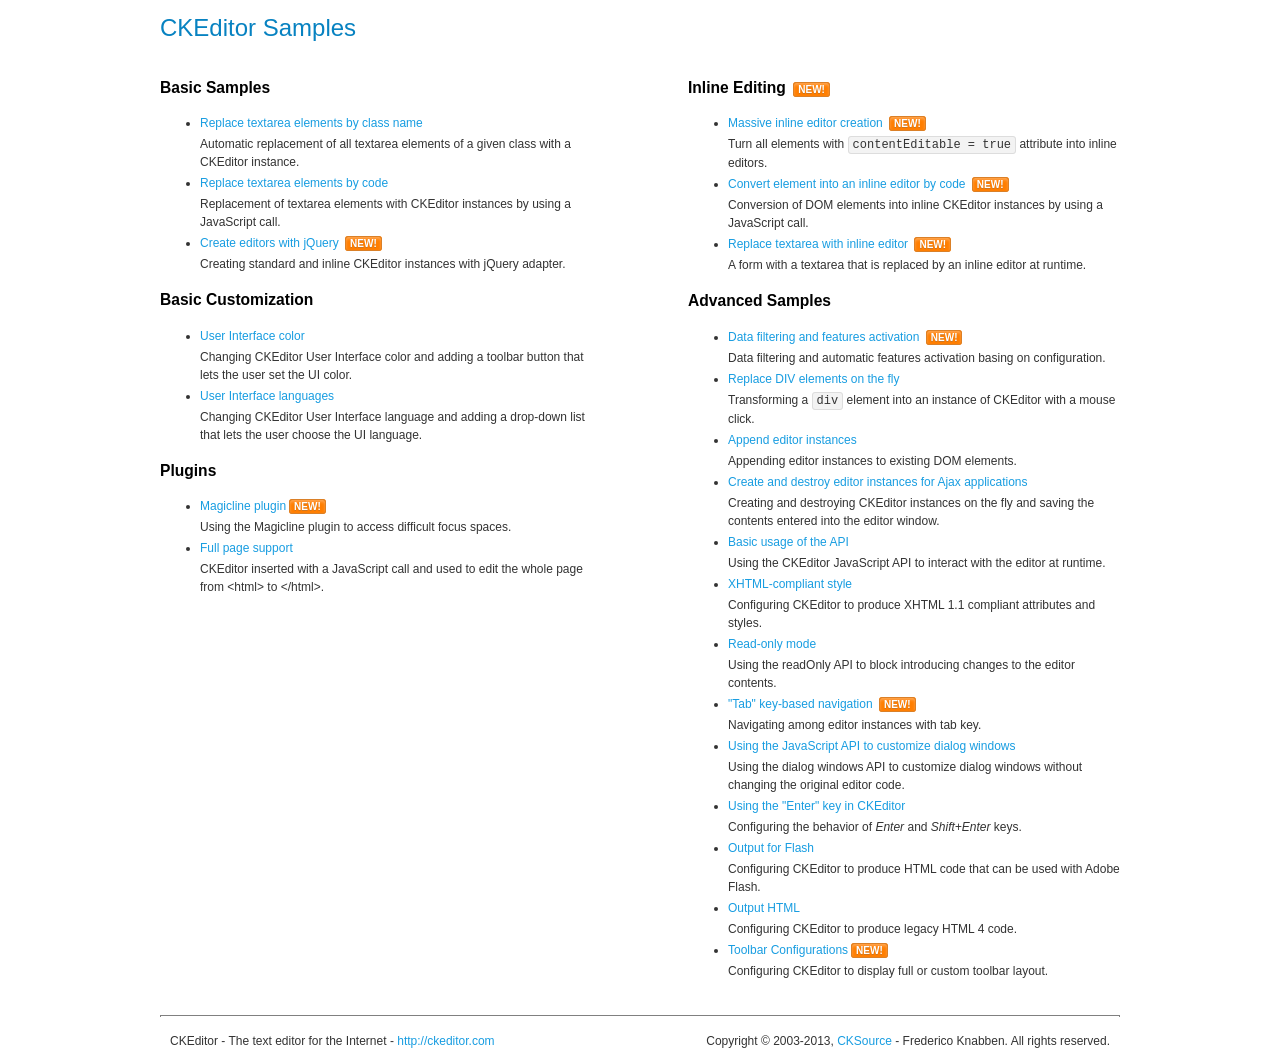
<file: admin/vendors/ckeditor/samples/index.html>
<!DOCTYPE html>
<!--
Copyright (c) 2003-2013, CKSource - Frederico Knabben. All rights reserved.
For licensing, see LICENSE.md or http://ckeditor.com/license
-->
<html>
<head>
	<title>CKEditor Samples</title>
	<meta charset="utf-8">
	<link rel="stylesheet" href="sample.css">
</head>
<body>
	<h1 class="samples">
		CKEditor Samples
	</h1>
	<div class="twoColumns">
		<div class="twoColumnsLeft">
			<h2 class="samples">
				Basic Samples
			</h2>
			<dl class="samples">
				<dt><a class="samples" href="replacebyclass.html">Replace textarea elements by class name</a></dt>
				<dd>Automatic replacement of all textarea elements of a given class with a CKEditor instance.</dd>

				<dt><a class="samples" href="replacebycode.html">Replace textarea elements by code</a></dt>
				<dd>Replacement of textarea elements with CKEditor instances by using a JavaScript call.</dd>

				<dt><a class="samples" href="jquery.html">Create editors with jQuery</a> <span class="new">New!</span></dt>
				<dd>Creating standard and inline CKEditor instances with jQuery adapter.</dd>
			</dl>

			<h2 class="samples">
				Basic Customization
			</h2>
			<dl class="samples">
				<dt><a class="samples" href="uicolor.html">User Interface color</a></dt>
				<dd>Changing CKEditor User Interface color and adding a toolbar button that lets the user set the UI color.</dd>

				<dt><a class="samples" href="uilanguages.html">User Interface languages</a></dt>
				<dd>Changing CKEditor User Interface language and adding a drop-down list that lets the user choose the UI language.</dd>
			</dl>


			<h2 class="samples">Plugins</h2>
<dl class="samples">
<dt><a class="samples" href="plugins/magicline/magicline.html">Magicline plugin</a><span class="new">New!</span></dt>
<dd>Using the Magicline plugin to access difficult focus spaces.</dd>

<dt><a class="samples" href="plugins/wysiwygarea/fullpage.html">Full page support</a></dt>
<dd>CKEditor inserted with a JavaScript call and used to edit the whole page from &lt;html&gt; to &lt;/html&gt;.</dd>
</dl>
		</div>
		<div class="twoColumnsRight">
			<h2 class="samples">
				Inline Editing <span class="new">New!</span>
			</h2>
			<dl class="samples">
				<dt><a class="samples" href="inlineall.html">Massive inline editor creation</a> <span class="new">New!</span></dt>
				<dd>Turn all elements with <code>contentEditable = true</code> attribute into inline editors.</dd>

				<dt><a class="samples" href="inlinebycode.html">Convert element into an inline editor by code</a> <span class="new">New!</span></dt>
				<dd>Conversion of DOM elements into inline CKEditor instances by using a JavaScript call.</dd>

				<dt><a class="samples" href="inlinetextarea.html">Replace textarea with inline editor</a> <span class="new">New!</span></dt>
				<dd>A form with a textarea that is replaced by an inline editor at runtime.</dd>

				
			</dl>

			<h2 class="samples">
				Advanced Samples
			</h2>
			<dl class="samples">
				<dt><a class="samples" href="datafiltering.html">Data filtering and features activation</a> <span class="new">New!</span></dt>
				<dd>Data filtering and automatic features activation basing on configuration.</dd>

				<dt><a class="samples" href="divreplace.html">Replace DIV elements on the fly</a></dt>
				<dd>Transforming a <code>div</code> element into an instance of CKEditor with a mouse click.</dd>

				<dt><a class="samples" href="appendto.html">Append editor instances</a></dt>
				<dd>Appending editor instances to existing DOM elements.</dd>

				<dt><a class="samples" href="ajax.html">Create and destroy editor instances for Ajax applications</a></dt>
				<dd>Creating and destroying CKEditor instances on the fly and saving the contents entered into the editor window.</dd>

				<dt><a class="samples" href="api.html">Basic usage of the API</a></dt>
				<dd>Using the CKEditor JavaScript API to interact with the editor at runtime.</dd>

				<dt><a class="samples" href="xhtmlstyle.html">XHTML-compliant style</a></dt>
				<dd>Configuring CKEditor to produce XHTML 1.1 compliant attributes and styles.</dd>

				<dt><a class="samples" href="readonly.html">Read-only mode</a></dt>
				<dd>Using the readOnly API to block introducing changes to the editor contents.</dd>

				<dt><a class="samples" href="tabindex.html">"Tab" key-based navigation</a> <span class="new">New!</span></dt>
				<dd>Navigating among editor instances with tab key.</dd>


				
<dt><a class="samples" href="plugins/dialog/dialog.html">Using the JavaScript API to customize dialog windows</a></dt>
<dd>Using the dialog windows API to customize dialog windows without changing the original editor code.</dd>

<dt><a class="samples" href="plugins/enterkey/enterkey.html">Using the &quot;Enter&quot; key in CKEditor</a></dt>
<dd>Configuring the behavior of <em>Enter</em> and <em>Shift+Enter</em> keys.</dd>

<dt><a class="samples" href="plugins/htmlwriter/outputforflash.html">Output for Flash</a></dt>
<dd>Configuring CKEditor to produce HTML code that can be used with Adobe Flash.</dd>

<dt><a class="samples" href="plugins/htmlwriter/outputhtml.html">Output HTML</a></dt>
<dd>Configuring CKEditor to produce legacy HTML 4 code.</dd>

<dt><a class="samples" href="plugins/toolbar/toolbar.html">Toolbar Configurations</a><span class="new">New!</span></dt>
<dd>Configuring CKEditor to display full or custom toolbar layout.</dd>

			</dl>
		</div>
	</div>
	<div id="footer">
		<hr>
		<p>
			CKEditor - The text editor for the Internet - <a class="samples" href="http://ckeditor.com/">http://ckeditor.com</a>
		</p>
		<p id="copy">
			Copyright &copy; 2003-2013, <a class="samples" href="http://cksource.com/">CKSource</a> - Frederico Knabben. All rights reserved.
		</p>
	</div>
</body>
</html>
</file>
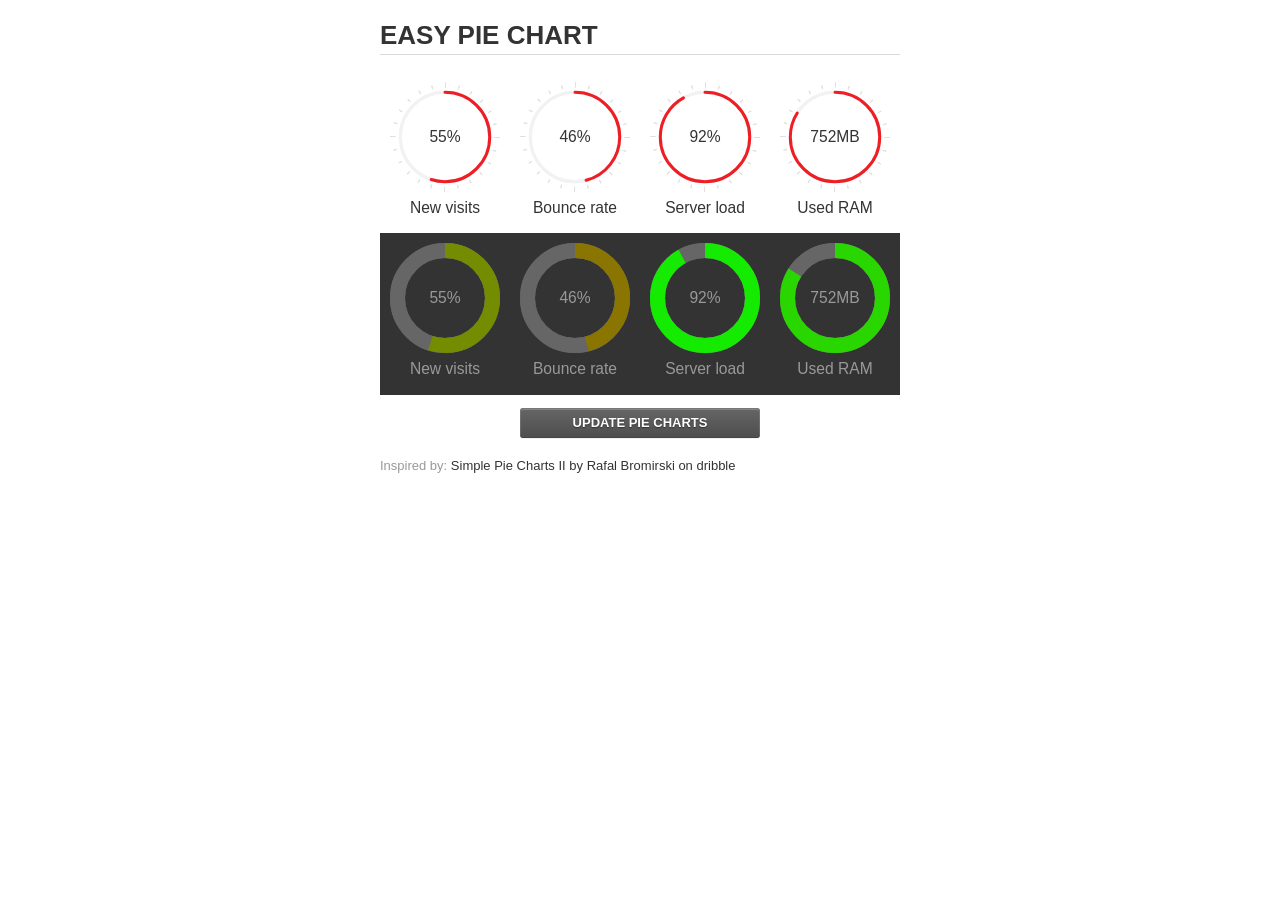
<file: admin/vendors/easypiechart/examples/index.html>
<!doctype html>
<html>
    <head>
        <meta charset="utf-8">
        <title>Easy Pie Chart</title>
        <script type="text/javascript" src="https://ajax.googleapis.com/ajax/libs/jquery/1.7.2/jquery.min.js"></script>
        <script type="text/javascript" src="http://html5shiv.googlecode.com/svn/trunk/html5.js"></script>
        <script type="text/javascript" src="excanvas.js"></script>
        <script type="text/javascript" src="../jquery.easy-pie-chart.js"></script>

        <link rel="stylesheet" type="text/css" href="style.css" media="screen">
        <link rel="stylesheet" type="text/css" href="../jquery.easy-pie-chart.css" media="screen">

        <meta name="viewport" content="width=device-width, initial-scale=1.0">

        <script type="text/javascript">
            var initPieChart = function() {
                $('.percentage').easyPieChart({
                    animate: 1000
                });
                $('.percentage-light').easyPieChart({
                    barColor: function(percent) {
                        percent /= 100;
                        return "rgb(" + Math.round(255 * (1-percent)) + ", " + Math.round(255 * percent) + ", 0)";
                    },
                    trackColor: '#666',
                    scaleColor: false,
                    lineCap: 'butt',
                    lineWidth: 15,
                    animate: 1000
                });

                $('.updateEasyPieChart').on('click', function(e) {
                  e.preventDefault();
                  $('.percentage, .percentage-light').each(function() {
                    var newValue = Math.round(100*Math.random());
                    $(this).data('easyPieChart').update(newValue);
                    $('span', this).text(newValue);
                  });
                });
            };
        </script>
    </head>
    <body onload="initPieChart();">
        <div class="container">
            <h1>EASY PIE CHART</h1>
            <div class="chart">
                <div class="percentage" data-percent="55"><span>55</span>%</div>
                <div class="label">New visits</div>
            </div>
            <div class="chart">
                <div class="percentage" data-percent="46"><span>46</span>%</div>
                <div class="label">Bounce rate</div>
            </div>
            <div class="chart">
                <div class="percentage" data-percent="92"><span>92</span>%</div>
                <div class="label">Server load</div>
            </div>
            <div class="chart">
                <div class="percentage" data-percent="84"><span>752</span>MB</div>
                <div class="label">Used RAM</div>
            </div>
            <div style="clear:both;"></div>
            <div class="dark">
                <div class="chart">
                    <div class="percentage-light" data-percent="55"><span>55</span>%</div>
                    <div class="label">New visits</div>
                </div>
                <div class="chart">
                    <div class="percentage-light" data-percent="46"><span>46</span>%</div>
                    <div class="label">Bounce rate</div>
                </div>
                <div class="chart">
                    <div class="percentage-light" data-percent="92"><span>92</span>%</div>
                    <div class="label">Server load</div>
                </div>
                <div class="chart">
                    <div class="percentage-light" data-percent="84"><span>752</span>MB</div>
                    <div class="label">Used RAM</div>
                </div>
                <div style="clear:both;"></div>
            </div>

            <p><a href="#" class="button updateEasyPieChart">Update pie charts</a></p>

            <p class="credits">Inspired by: <a href="http://drbl.in/ezuc" target="_blank">Simple Pie Charts II by Rafal Bromirski on dribble</a></p>
        </div>
    </body>
</html>
</file>
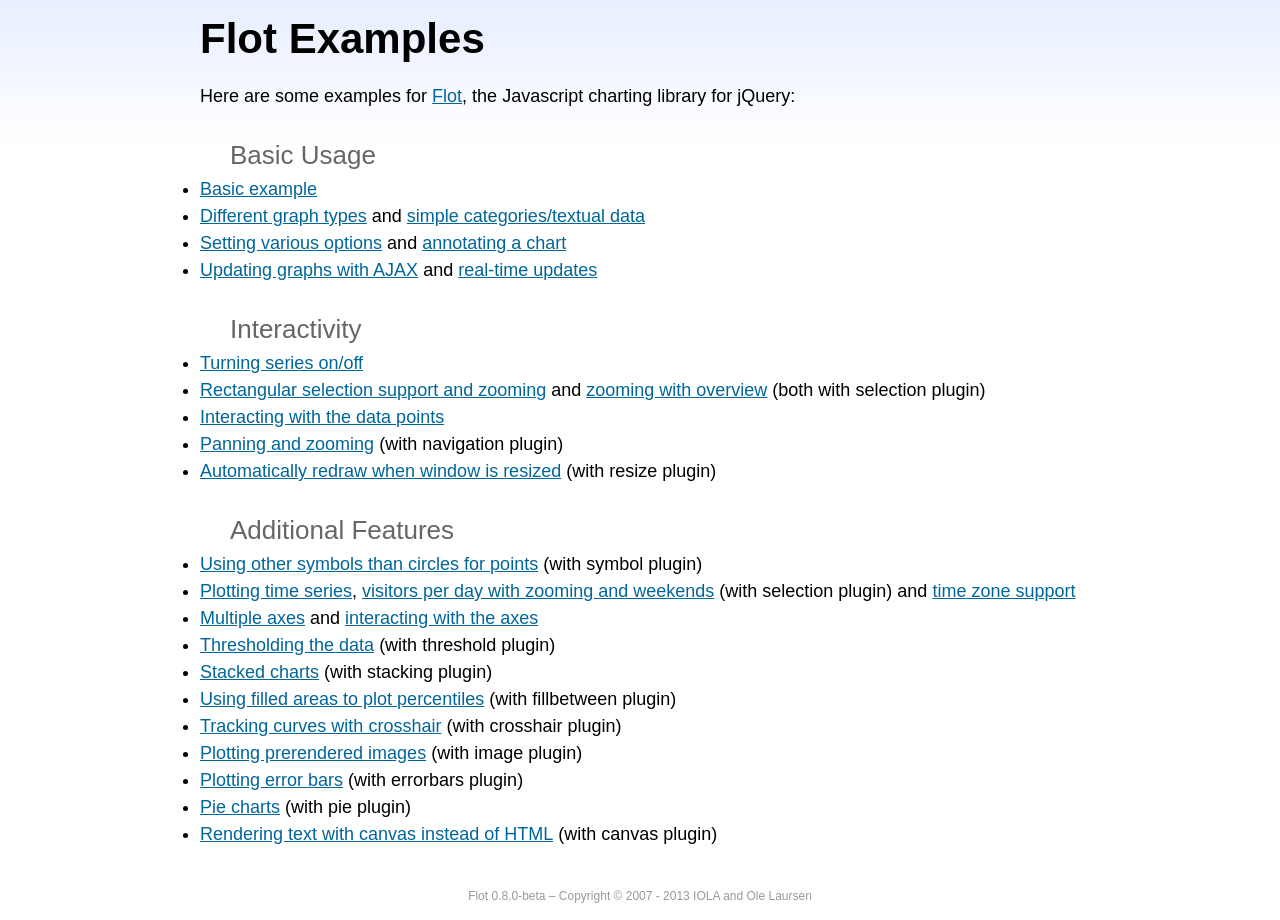
<file: admin/vendors/flot/examples/index.html>
<!DOCTYPE html PUBLIC "-//W3C//DTD HTML 4.01//EN" "http://www.w3.org/TR/html4/strict.dtd">
<html>
<head>
	<meta http-equiv="Content-Type" content="text/html; charset=utf-8">
	<title>Flot Examples</title>
	<link href="examples.css" rel="stylesheet" type="text/css">
	<style>

	h3 {
		margin-top: 30px;
		margin-bottom: 5px;
	}

	</style>
	<script language="javascript" type="text/javascript" src="../jquery.js"></script>
	<script language="javascript" type="text/javascript" src="../jquery.flot.js"></script>
	<script type="text/javascript">

	$(function() {

		// Add the Flot version string to the footer

		$("#footer").prepend("Flot " + $.plot.version + " &ndash; ");
	});

	</script>
</head>
<body>

	<div id="header">
		<h2>Flot Examples</h2>
	</div>

	<div id="content">

		<p>Here are some examples for <a href="http://www.flotcharts.org">Flot</a>, the Javascript charting library for jQuery:</p>

		<h3>Basic Usage</h3>

		<ul>
			<li><a href="basic-usage/index.html">Basic example</a></li>
			<li><a href="series-types/index.html">Different graph types</a> and <a href="categories/index.html">simple categories/textual data</a></li>
			<li><a href="basic-options/index.html">Setting various options</a> and <a href="annotating/index.html">annotating a chart</a></li>
			<li><a href="ajax/index.html">Updating graphs with AJAX</a> and <a href="realtime/index.html">real-time updates</a></li>
		</ul>

		<h3>Interactivity</h3>

		<ul>
			<li><a href="series-toggle/index.html">Turning series on/off</a></li>
			<li><a href="selection/index.html">Rectangular selection support and zooming</a> and <a href="zooming/index.html">zooming with overview</a> (both with selection plugin)</li>
			<li><a href="interacting/index.html">Interacting with the data points</a></li>
			<li><a href="navigate/index.html">Panning and zooming</a> (with navigation plugin)</li>
			<li><a href="resize/index.html">Automatically redraw when window is resized</a> (with resize plugin)</li>
		</ul>

		<h3>Additional Features</h3>

		<ul>
			<li><a href="symbols/index.html">Using other symbols than circles for points</a> (with symbol plugin)</li>
			<li><a href="axes-time/index.html">Plotting time series</a>, <a href="visitors/index.html">visitors per day with zooming and weekends</a> (with selection plugin) and <a href="axes-time-zones/index.html">time zone support</a></li>
			<li><a href="axes-multiple/index.html">Multiple axes</a> and <a href="axes-interacting/index.html">interacting with the axes</a></li>
			<li><a href="threshold/index.html">Thresholding the data</a> (with threshold plugin)</li>
			<li><a href="stacking/index.html">Stacked charts</a> (with stacking plugin)</li>
			<li><a href="percentiles/index.html">Using filled areas to plot percentiles</a> (with fillbetween plugin)</li>
			<li><a href="tracking/index.html">Tracking curves with crosshair</a> (with crosshair plugin)</li>
			<li><a href="image/index.html">Plotting prerendered images</a> (with image plugin)</li>
			<li><a href="series-errorbars/index.html">Plotting error bars</a> (with errorbars plugin)</li>
			<li><a href="series-pie/index.html">Pie charts</a> (with pie plugin)</li>
			<li><a href="canvas/index.html">Rendering text with canvas instead of HTML</a> (with canvas plugin)</li>
		</ul>

	</div>

	<div id="footer">
		Copyright &copy; 2007 - 2013 IOLA and Ole Laursen
	</div>

</body>
</html>
</file>
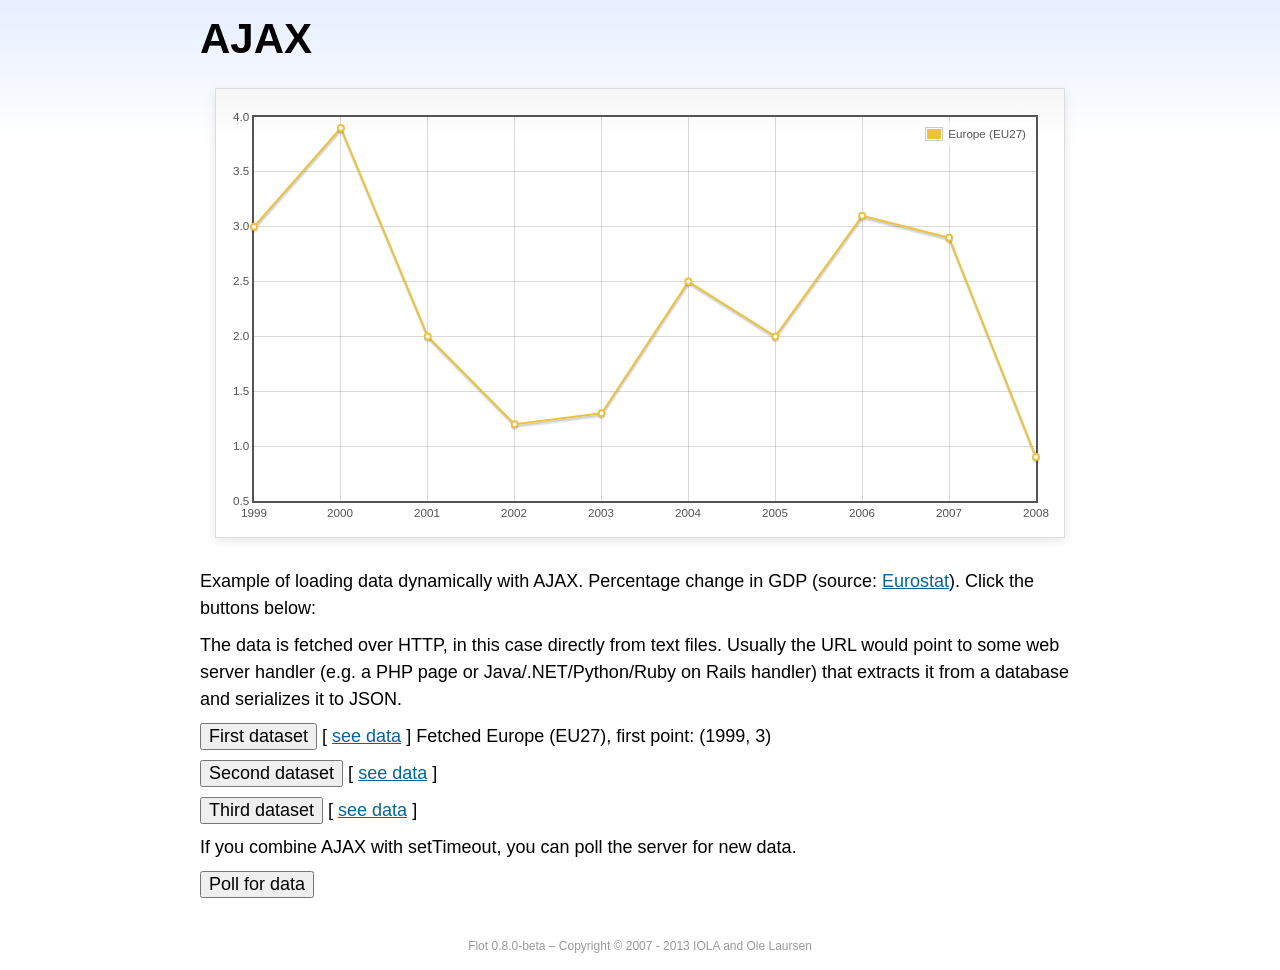
<file: admin/vendors/flot/examples/ajax/index.html>
<!DOCTYPE html PUBLIC "-//W3C//DTD HTML 4.01//EN" "http://www.w3.org/TR/html4/strict.dtd">
<html>
<head>
	<meta http-equiv="Content-Type" content="text/html; charset=utf-8">
	<title>Flot Examples: AJAX</title>
	<link href="../examples.css" rel="stylesheet" type="text/css">
	<!--[if lte IE 8]><script language="javascript" type="text/javascript" src="../../excanvas.min.js"></script><![endif]-->
	<script language="javascript" type="text/javascript" src="../../jquery.js"></script>
	<script language="javascript" type="text/javascript" src="../../jquery.flot.js"></script>
	<script type="text/javascript">

	$(function() {

		var options = {
			lines: {
				show: true
			},
			points: {
				show: true
			},
			xaxis: {
				tickDecimals: 0,
				tickSize: 1
			}
		};

		var data = [];

		$.plot("#placeholder", data, options);

		// Fetch one series, adding to what we already have

		var alreadyFetched = {};

		$("button.fetchSeries").click(function () {

			var button = $(this);

			// Find the URL in the link right next to us, then fetch the data

			var dataurl = button.siblings("a").attr("href");

			function onDataReceived(series) {

				// Extract the first coordinate pair; jQuery has parsed it, so
				// the data is now just an ordinary JavaScript object

				var firstcoordinate = "(" + series.data[0][0] + ", " + series.data[0][1] + ")";
				button.siblings("span").text("Fetched " + series.label + ", first point: " + firstcoordinate);

				// Push the new data onto our existing data array

				if (!alreadyFetched[series.label]) {
					alreadyFetched[series.label] = true;
					data.push(series);
				}

				$.plot("#placeholder", data, options);
			}

			$.ajax({
				url: dataurl,
				type: "GET",
				dataType: "json",
				success: onDataReceived
			});
		});

		// Initiate a recurring data update

		$("button.dataUpdate").click(function () {

			data = [];
			alreadyFetched = {};

			$.plot("#placeholder", data, options);

			var iteration = 0;

			function fetchData() {

				++iteration;

				function onDataReceived(series) {

					// Load all the data in one pass; if we only got partial
					// data we could merge it with what we already have.

					data = [ series ];
					$.plot("#placeholder", data, options);
				}

				// Normally we call the same URL - a script connected to a
				// database - but in this case we only have static example
				// files, so we need to modify the URL.

				$.ajax({
					url: "data-eu-gdp-growth-" + iteration + ".json",
					type: "GET",
					dataType: "json",
					success: onDataReceived
				});

				if (iteration < 5) {
					setTimeout(fetchData, 1000);
				} else {
					data = [];
					alreadyFetched = {};
				}
			}

			setTimeout(fetchData, 1000);
		});

		// Load the first series by default, so we don't have an empty plot

		$("button.fetchSeries:first").click();

		// Add the Flot version string to the footer

		$("#footer").prepend("Flot " + $.plot.version + " &ndash; ");
	});

	</script>
</head>
<body>

	<div id="header">
		<h2>AJAX</h2>
	</div>

	<div id="content">

		<div class="demo-container">
			<div id="placeholder" class="demo-placeholder"></div>
		</div>

		<p>Example of loading data dynamically with AJAX. Percentage change in GDP (source: <a href="http://epp.eurostat.ec.europa.eu/tgm/table.do?tab=table&init=1&plugin=1&language=en&pcode=tsieb020">Eurostat</a>). Click the buttons below:</p>

		<p>The data is fetched over HTTP, in this case directly from text files. Usually the URL would point to some web server handler (e.g. a PHP page or Java/.NET/Python/Ruby on Rails handler) that extracts it from a database and serializes it to JSON.</p>

		<p>
			<button class="fetchSeries">First dataset</button>
			[ <a href="data-eu-gdp-growth.json">see data</a> ]
			<span></span>
		</p>

		<p>
			<button class="fetchSeries">Second dataset</button>
			[ <a href="data-japan-gdp-growth.json">see data</a> ]
			<span></span>
		</p>

		<p>
			<button class="fetchSeries">Third dataset</button>
			[ <a href="data-usa-gdp-growth.json">see data</a> ]
			<span></span>
		</p>

		<p>If you combine AJAX with setTimeout, you can poll the server for new data.</p>

		<p>
			<button class="dataUpdate">Poll for data</button>
		</p>

	</div>

	<div id="footer">
		Copyright &copy; 2007 - 2013 IOLA and Ole Laursen
	</div>

</body>
</html>
</file>
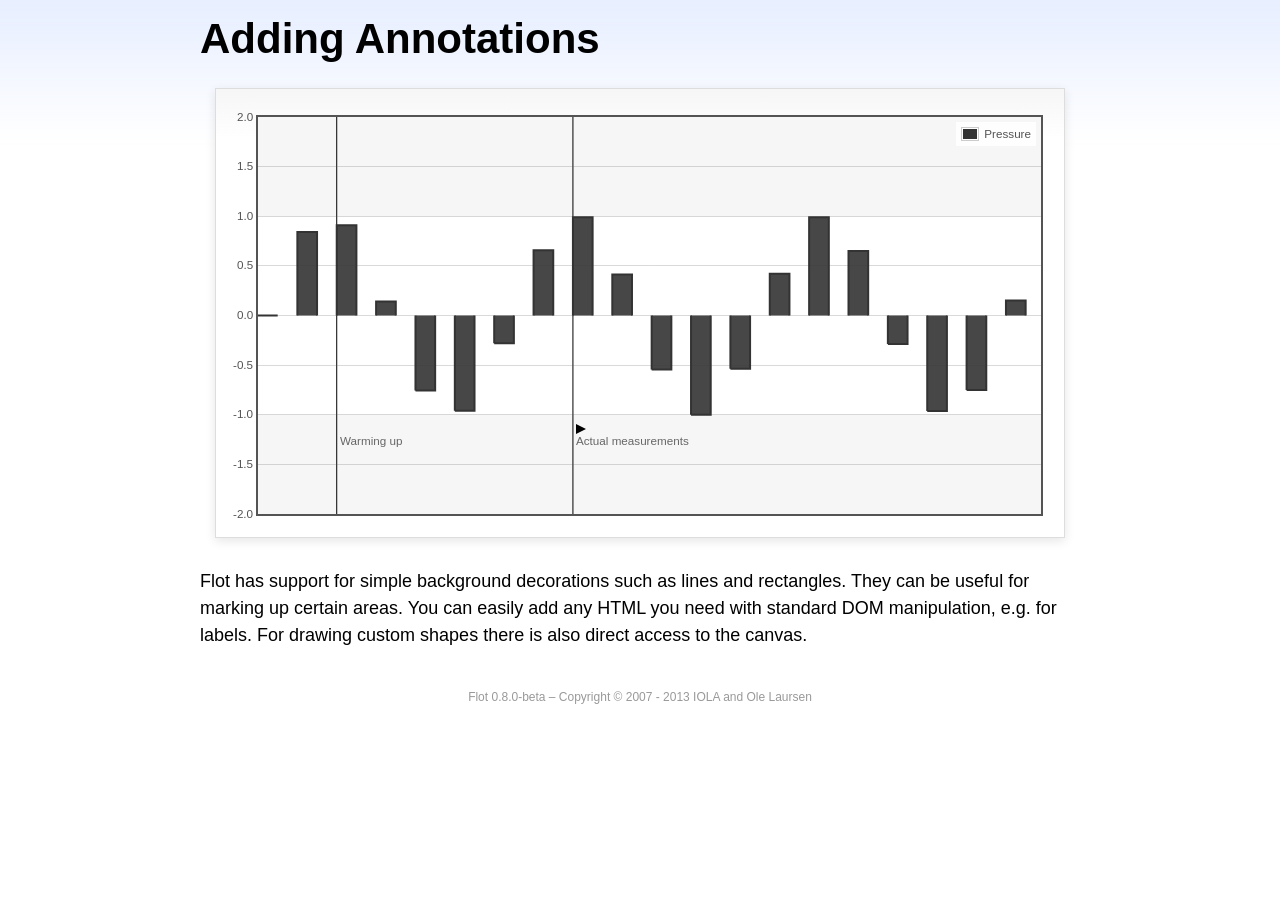
<file: admin/vendors/flot/examples/annotating/index.html>
<!DOCTYPE html PUBLIC "-//W3C//DTD HTML 4.01//EN" "http://www.w3.org/TR/html4/strict.dtd">
<html>
<head>
	<meta http-equiv="Content-Type" content="text/html; charset=utf-8">
	<title>Flot Examples: Adding Annotations</title>
	<link href="../examples.css" rel="stylesheet" type="text/css">
	<!--[if lte IE 8]><script language="javascript" type="text/javascript" src="../../excanvas.min.js"></script><![endif]-->
	<script language="javascript" type="text/javascript" src="../../jquery.js"></script>
	<script language="javascript" type="text/javascript" src="../../jquery.flot.js"></script>
	<script type="text/javascript">

	$(function() {

		var d1 = [];
		for (var i = 0; i < 20; ++i) {
			d1.push([i, Math.sin(i)]);
		}

		var data = [{ data: d1, label: "Pressure", color: "#333" }];

		var markings = [
			{ color: "#f6f6f6", yaxis: { from: 1 } },
			{ color: "#f6f6f6", yaxis: { to: -1 } },
			{ color: "#000", lineWidth: 1, xaxis: { from: 2, to: 2 } },
			{ color: "#000", lineWidth: 1, xaxis: { from: 8, to: 8 } }
		];

		var placeholder = $("#placeholder");

		var plot = $.plot(placeholder, data, {
			bars: { show: true, barWidth: 0.5, fill: 0.9 },
			xaxis: { ticks: [], autoscaleMargin: 0.02 },
			yaxis: { min: -2, max: 2 },
			grid: { markings: markings }
		});

		var o = plot.pointOffset({ x: 2, y: -1.2});

		// Append it to the placeholder that Flot already uses for positioning

		placeholder.append("<div style='position:absolute;left:" + (o.left + 4) + "px;top:" + o.top + "px;color:#666;font-size:smaller'>Warming up</div>");

		o = plot.pointOffset({ x: 8, y: -1.2});
		placeholder.append("<div style='position:absolute;left:" + (o.left + 4) + "px;top:" + o.top + "px;color:#666;font-size:smaller'>Actual measurements</div>");

		// Draw a little arrow on top of the last label to demonstrate canvas
		// drawing

		var ctx = plot.getCanvas().getContext("2d");
		ctx.beginPath();
		o.left += 4;
		ctx.moveTo(o.left, o.top);
		ctx.lineTo(o.left, o.top - 10);
		ctx.lineTo(o.left + 10, o.top - 5);
		ctx.lineTo(o.left, o.top);
		ctx.fillStyle = "#000";
		ctx.fill();

		// Add the Flot version string to the footer

		$("#footer").prepend("Flot " + $.plot.version + " &ndash; ");
	});

	</script>
</head>
<body>

	<div id="header">
		<h2>Adding Annotations</h2>
	</div>

	<div id="content">

		<div class="demo-container">
			<div id="placeholder" class="demo-placeholder"></div>
		</div>

		<p>Flot has support for simple background decorations such as lines and rectangles. They can be useful for marking up certain areas. You can easily add any HTML you need with standard DOM manipulation, e.g. for labels. For drawing custom shapes there is also direct access to the canvas.</p>

	</div>

	<div id="footer">
		Copyright &copy; 2007 - 2013 IOLA and Ole Laursen
	</div>

</body>
</html>
</file>
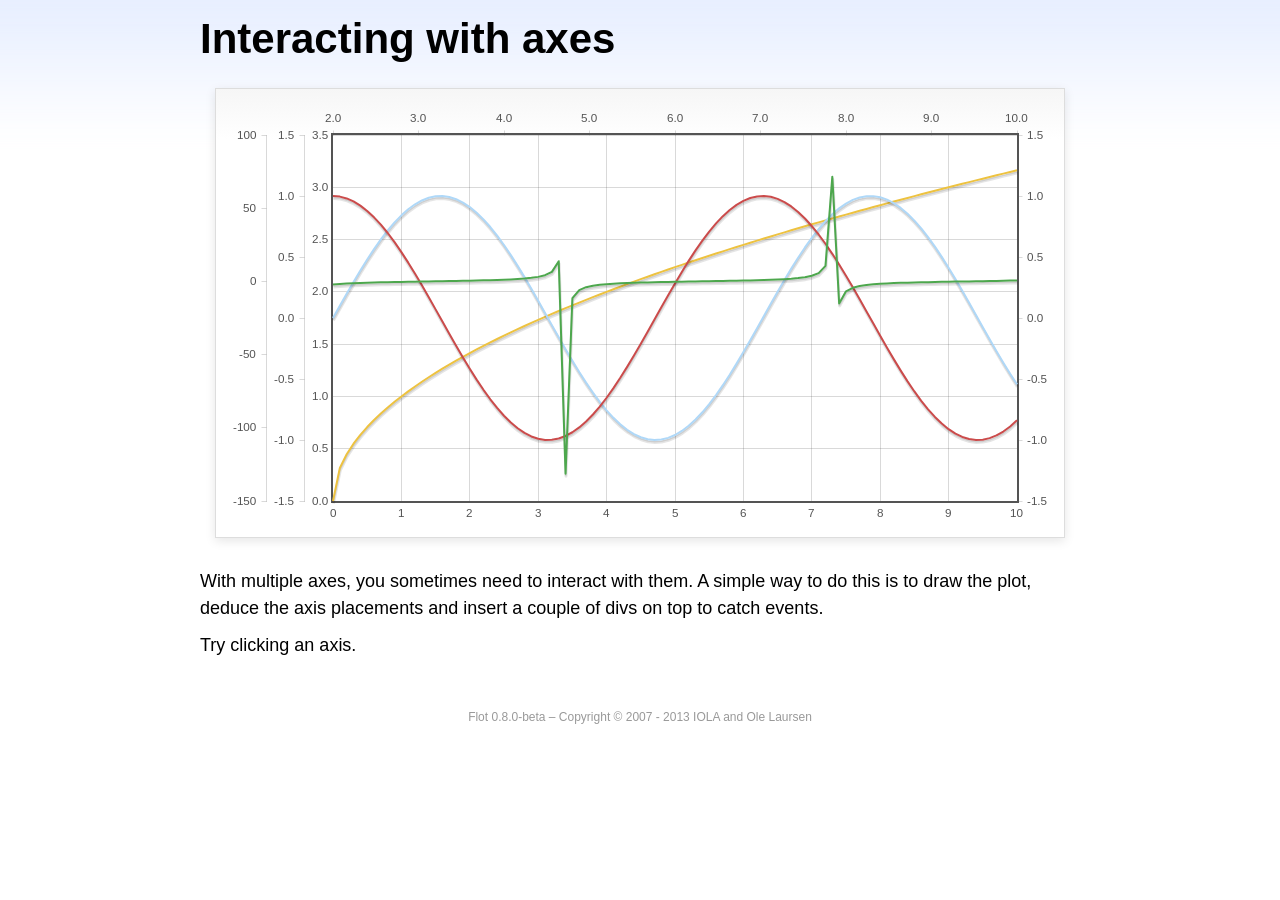
<file: admin/vendors/flot/examples/axes-interacting/index.html>
<!DOCTYPE html PUBLIC "-//W3C//DTD HTML 4.01//EN" "http://www.w3.org/TR/html4/strict.dtd">
<html>
<head>
	<meta http-equiv="Content-Type" content="text/html; charset=utf-8">
	<title>Flot Examples: Interacting with axes</title>
	<link href="../examples.css" rel="stylesheet" type="text/css">
	<!--[if lte IE 8]><script language="javascript" type="text/javascript" src="../../excanvas.min.js"></script><![endif]-->
	<script language="javascript" type="text/javascript" src="../../jquery.js"></script>
	<script language="javascript" type="text/javascript" src="../../jquery.flot.js"></script>
	<script type="text/javascript">

	$(function() {

		function generate(start, end, fn) {
			var res = [];
			for (var i = 0; i <= 100; ++i) {
				var x = start + i / 100 * (end - start);
				res.push([x, fn(x)]);
			}
			return res;
		}

		var data = [
			{ data: generate(0, 10, function (x) { return Math.sqrt(x);}), xaxis: 1, yaxis:1 },
			{ data: generate(0, 10, function (x) { return Math.sin(x);}), xaxis: 1, yaxis:2 },
			{ data: generate(0, 10, function (x) { return Math.cos(x);}), xaxis: 1, yaxis:3 },
			{ data: generate(2, 10, function (x) { return Math.tan(x);}), xaxis: 2, yaxis: 4 }
		];

		var plot = $.plot("#placeholder", data, {
			xaxes: [
				{ position: 'bottom' },
				{ position: 'top'}
			],
			yaxes: [
				{ position: 'left' },
				{ position: 'left' },
				{ position: 'right' },
				{ position: 'left' }
			]
		});

		// Create a div for each axis

		$.each(plot.getAxes(), function (i, axis) {
			if (!axis.show)
				return;

			var box = axis.box;

			$("<div class='axisTarget' style='position:absolute; left:" + box.left + "px; top:" + box.top + "px; width:" + box.width +  "px; height:" + box.height + "px'></div>")
				.data("axis.direction", axis.direction)
				.data("axis.n", axis.n)
				.css({ backgroundColor: "#f00", opacity: 0, cursor: "pointer" })
				.appendTo(plot.getPlaceholder())
				.hover(
					function () { $(this).css({ opacity: 0.10 }) },
					function () { $(this).css({ opacity: 0 }) }
				)
				.click(function () {
					$("#click").text("You clicked the " + axis.direction + axis.n + "axis!")
				});
		});

		// Add the Flot version string to the footer

		$("#footer").prepend("Flot " + $.plot.version + " &ndash; ");
	});

	</script>
</head>
<body>

	<div id="header">
		<h2>Interacting with axes</h2>
	</div>

	<div id="content">

		<div class="demo-container">
			<div id="placeholder" class="demo-placeholder"></div>
		</div>

		<p>With multiple axes, you sometimes need to interact with them. A simple way to do this is to draw the plot, deduce the axis placements and insert a couple of divs on top to catch events.</p>

		<p>Try clicking an axis.</p>

		<p id="click"></p>

	</div>

	<div id="footer">
		Copyright &copy; 2007 - 2013 IOLA and Ole Laursen
	</div>

</body>
</html>
</file>
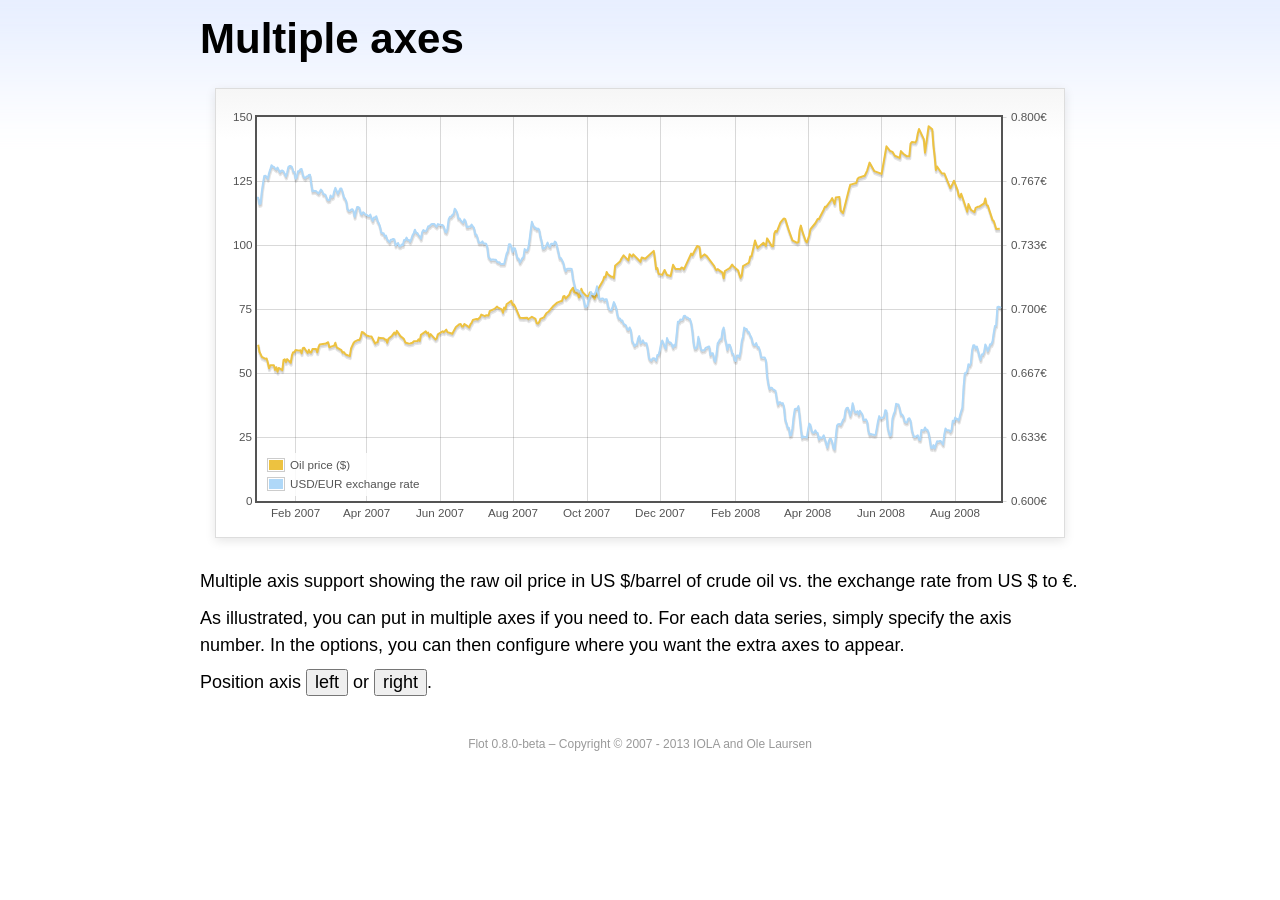
<file: admin/vendors/flot/examples/axes-multiple/index.html>
<!DOCTYPE html PUBLIC "-//W3C//DTD HTML 4.01//EN" "http://www.w3.org/TR/html4/strict.dtd">
<html>
<head>
	<meta http-equiv="Content-Type" content="text/html; charset=utf-8">
	<title>Flot Examples: Multiple Axes</title>
	<link href="../examples.css" rel="stylesheet" type="text/css">
	<!--[if lte IE 8]><script language="javascript" type="text/javascript" src="../../excanvas.min.js"></script><![endif]-->
	<script language="javascript" type="text/javascript" src="../../jquery.js"></script>
	<script language="javascript" type="text/javascript" src="../../jquery.flot.js"></script>
	<script language="javascript" type="text/javascript" src="../../jquery.flot.time.js"></script>
	<script type="text/javascript">

	$(function() {

		var oilprices = [[1167692400000,61.05], [1167778800000,58.32], [1167865200000,57.35], [1167951600000,56.31], [1168210800000,55.55], [1168297200000,55.64], [1168383600000,54.02], [1168470000000,51.88], [1168556400000,52.99], [1168815600000,52.99], [1168902000000,51.21], [1168988400000,52.24], [1169074800000,50.48], [1169161200000,51.99], [1169420400000,51.13], [1169506800000,55.04], [1169593200000,55.37], [1169679600000,54.23], [1169766000000,55.42], [1170025200000,54.01], [1170111600000,56.97], [1170198000000,58.14], [1170284400000,58.14], [1170370800000,59.02], [1170630000000,58.74], [1170716400000,58.88], [1170802800000,57.71], [1170889200000,59.71], [1170975600000,59.89], [1171234800000,57.81], [1171321200000,59.06], [1171407600000,58.00], [1171494000000,57.99], [1171580400000,59.39], [1171839600000,59.39], [1171926000000,58.07], [1172012400000,60.07], [1172098800000,61.14], [1172444400000,61.39], [1172530800000,61.46], [1172617200000,61.79], [1172703600000,62.00], [1172790000000,60.07], [1173135600000,60.69], [1173222000000,61.82], [1173308400000,60.05], [1173654000000,58.91], [1173740400000,57.93], [1173826800000,58.16], [1173913200000,57.55], [1173999600000,57.11], [1174258800000,56.59], [1174345200000,59.61], [1174518000000,61.69], [1174604400000,62.28], [1174860000000,62.91], [1174946400000,62.93], [1175032800000,64.03], [1175119200000,66.03], [1175205600000,65.87], [1175464800000,64.64], [1175637600000,64.38], [1175724000000,64.28], [1175810400000,64.28], [1176069600000,61.51], [1176156000000,61.89], [1176242400000,62.01], [1176328800000,63.85], [1176415200000,63.63], [1176674400000,63.61], [1176760800000,63.10], [1176847200000,63.13], [1176933600000,61.83], [1177020000000,63.38], [1177279200000,64.58], [1177452000000,65.84], [1177538400000,65.06], [1177624800000,66.46], [1177884000000,64.40], [1178056800000,63.68], [1178143200000,63.19], [1178229600000,61.93], [1178488800000,61.47], [1178575200000,61.55], [1178748000000,61.81], [1178834400000,62.37], [1179093600000,62.46], [1179180000000,63.17], [1179266400000,62.55], [1179352800000,64.94], [1179698400000,66.27], [1179784800000,65.50], [1179871200000,65.77], [1179957600000,64.18], [1180044000000,65.20], [1180389600000,63.15], [1180476000000,63.49], [1180562400000,65.08], [1180908000000,66.30], [1180994400000,65.96], [1181167200000,66.93], [1181253600000,65.98], [1181599200000,65.35], [1181685600000,66.26], [1181858400000,68.00], [1182117600000,69.09], [1182204000000,69.10], [1182290400000,68.19], [1182376800000,68.19], [1182463200000,69.14], [1182722400000,68.19], [1182808800000,67.77], [1182895200000,68.97], [1182981600000,69.57], [1183068000000,70.68], [1183327200000,71.09], [1183413600000,70.92], [1183586400000,71.81], [1183672800000,72.81], [1183932000000,72.19], [1184018400000,72.56], [1184191200000,72.50], [1184277600000,74.15], [1184623200000,75.05], [1184796000000,75.92], [1184882400000,75.57], [1185141600000,74.89], [1185228000000,73.56], [1185314400000,75.57], [1185400800000,74.95], [1185487200000,76.83], [1185832800000,78.21], [1185919200000,76.53], [1186005600000,76.86], [1186092000000,76.00], [1186437600000,71.59], [1186696800000,71.47], [1186956000000,71.62], [1187042400000,71.00], [1187301600000,71.98], [1187560800000,71.12], [1187647200000,69.47], [1187733600000,69.26], [1187820000000,69.83], [1187906400000,71.09], [1188165600000,71.73], [1188338400000,73.36], [1188511200000,74.04], [1188856800000,76.30], [1189116000000,77.49], [1189461600000,78.23], [1189548000000,79.91], [1189634400000,80.09], [1189720800000,79.10], [1189980000000,80.57], [1190066400000,81.93], [1190239200000,83.32], [1190325600000,81.62], [1190584800000,80.95], [1190671200000,79.53], [1190757600000,80.30], [1190844000000,82.88], [1190930400000,81.66], [1191189600000,80.24], [1191276000000,80.05], [1191362400000,79.94], [1191448800000,81.44], [1191535200000,81.22], [1191794400000,79.02], [1191880800000,80.26], [1191967200000,80.30], [1192053600000,83.08], [1192140000000,83.69], [1192399200000,86.13], [1192485600000,87.61], [1192572000000,87.40], [1192658400000,89.47], [1192744800000,88.60], [1193004000000,87.56], [1193090400000,87.56], [1193176800000,87.10], [1193263200000,91.86], [1193612400000,93.53], [1193698800000,94.53], [1193871600000,95.93], [1194217200000,93.98], [1194303600000,96.37], [1194476400000,95.46], [1194562800000,96.32], [1195081200000,93.43], [1195167600000,95.10], [1195426800000,94.64], [1195513200000,95.10], [1196031600000,97.70], [1196118000000,94.42], [1196204400000,90.62], [1196290800000,91.01], [1196377200000,88.71], [1196636400000,88.32], [1196809200000,90.23], [1196982000000,88.28], [1197241200000,87.86], [1197327600000,90.02], [1197414000000,92.25], [1197586800000,90.63], [1197846000000,90.63], [1197932400000,90.49], [1198018800000,91.24], [1198105200000,91.06], [1198191600000,90.49], [1198710000000,96.62], [1198796400000,96.00], [1199142000000,99.62], [1199314800000,99.18], [1199401200000,95.09], [1199660400000,96.33], [1199833200000,95.67], [1200351600000,91.90], [1200438000000,90.84], [1200524400000,90.13], [1200610800000,90.57], [1200956400000,89.21], [1201042800000,86.99], [1201129200000,89.85], [1201474800000,90.99], [1201561200000,91.64], [1201647600000,92.33], [1201734000000,91.75], [1202079600000,90.02], [1202166000000,88.41], [1202252400000,87.14], [1202338800000,88.11], [1202425200000,91.77], [1202770800000,92.78], [1202857200000,93.27], [1202943600000,95.46], [1203030000000,95.46], [1203289200000,101.74], [1203462000000,98.81], [1203894000000,100.88], [1204066800000,99.64], [1204153200000,102.59], [1204239600000,101.84], [1204498800000,99.52], [1204585200000,99.52], [1204671600000,104.52], [1204758000000,105.47], [1204844400000,105.15], [1205103600000,108.75], [1205276400000,109.92], [1205362800000,110.33], [1205449200000,110.21], [1205708400000,105.68], [1205967600000,101.84], [1206313200000,100.86], [1206399600000,101.22], [1206486000000,105.90], [1206572400000,107.58], [1206658800000,105.62], [1206914400000,101.58], [1207000800000,100.98], [1207173600000,103.83], [1207260000000,106.23], [1207605600000,108.50], [1207778400000,110.11], [1207864800000,110.14], [1208210400000,113.79], [1208296800000,114.93], [1208383200000,114.86], [1208728800000,117.48], [1208815200000,118.30], [1208988000000,116.06], [1209074400000,118.52], [1209333600000,118.75], [1209420000000,113.46], [1209592800000,112.52], [1210024800000,121.84], [1210111200000,123.53], [1210197600000,123.69], [1210543200000,124.23], [1210629600000,125.80], [1210716000000,126.29], [1211148000000,127.05], [1211320800000,129.07], [1211493600000,132.19], [1211839200000,128.85], [1212357600000,127.76], [1212703200000,138.54], [1212962400000,136.80], [1213135200000,136.38], [1213308000000,134.86], [1213653600000,134.01], [1213740000000,136.68], [1213912800000,135.65], [1214172000000,134.62], [1214258400000,134.62], [1214344800000,134.62], [1214431200000,139.64], [1214517600000,140.21], [1214776800000,140.00], [1214863200000,140.97], [1214949600000,143.57], [1215036000000,145.29], [1215381600000,141.37], [1215468000000,136.04], [1215727200000,146.40], [1215986400000,145.18], [1216072800000,138.74], [1216159200000,134.60], [1216245600000,129.29], [1216332000000,130.65], [1216677600000,127.95], [1216850400000,127.95], [1217282400000,122.19], [1217455200000,124.08], [1217541600000,125.10], [1217800800000,121.41], [1217887200000,119.17], [1217973600000,118.58], [1218060000000,120.02], [1218405600000,114.45], [1218492000000,113.01], [1218578400000,116.00], [1218751200000,113.77], [1219010400000,112.87], [1219096800000,114.53], [1219269600000,114.98], [1219356000000,114.98], [1219701600000,116.27], [1219788000000,118.15], [1219874400000,115.59], [1219960800000,115.46], [1220306400000,109.71], [1220392800000,109.35], [1220565600000,106.23], [1220824800000,106.34]];

		var exchangerates = [[1167606000000,0.7580], [1167692400000,0.7580], [1167778800000,0.75470], [1167865200000,0.75490], [1167951600000,0.76130], [1168038000000,0.76550], [1168124400000,0.76930], [1168210800000,0.76940], [1168297200000,0.76880], [1168383600000,0.76780], [1168470000000,0.77080], [1168556400000,0.77270], [1168642800000,0.77490], [1168729200000,0.77410], [1168815600000,0.77410], [1168902000000,0.77320], [1168988400000,0.77270], [1169074800000,0.77370], [1169161200000,0.77240], [1169247600000,0.77120], [1169334000000,0.7720], [1169420400000,0.77210], [1169506800000,0.77170], [1169593200000,0.77040], [1169679600000,0.7690], [1169766000000,0.77110], [1169852400000,0.7740], [1169938800000,0.77450], [1170025200000,0.77450], [1170111600000,0.7740], [1170198000000,0.77160], [1170284400000,0.77130], [1170370800000,0.76780], [1170457200000,0.76880], [1170543600000,0.77180], [1170630000000,0.77180], [1170716400000,0.77280], [1170802800000,0.77290], [1170889200000,0.76980], [1170975600000,0.76850], [1171062000000,0.76810], [1171148400000,0.7690], [1171234800000,0.7690], [1171321200000,0.76980], [1171407600000,0.76990], [1171494000000,0.76510], [1171580400000,0.76130], [1171666800000,0.76160], [1171753200000,0.76140], [1171839600000,0.76140], [1171926000000,0.76070], [1172012400000,0.76020], [1172098800000,0.76110], [1172185200000,0.76220], [1172271600000,0.76150], [1172358000000,0.75980], [1172444400000,0.75980], [1172530800000,0.75920], [1172617200000,0.75730], [1172703600000,0.75660], [1172790000000,0.75670], [1172876400000,0.75910], [1172962800000,0.75820], [1173049200000,0.75850], [1173135600000,0.76130], [1173222000000,0.76310], [1173308400000,0.76150], [1173394800000,0.760], [1173481200000,0.76130], [1173567600000,0.76270], [1173654000000,0.76270], [1173740400000,0.76080], [1173826800000,0.75830], [1173913200000,0.75750], [1173999600000,0.75620], [1174086000000,0.7520], [1174172400000,0.75120], [1174258800000,0.75120], [1174345200000,0.75170], [1174431600000,0.7520], [1174518000000,0.75110], [1174604400000,0.7480], [1174690800000,0.75090], [1174777200000,0.75310], [1174860000000,0.75310], [1174946400000,0.75270], [1175032800000,0.74980], [1175119200000,0.74930], [1175205600000,0.75040], [1175292000000,0.750], [1175378400000,0.74910], [1175464800000,0.74910], [1175551200000,0.74850], [1175637600000,0.74840], [1175724000000,0.74920], [1175810400000,0.74710], [1175896800000,0.74590], [1175983200000,0.74770], [1176069600000,0.74770], [1176156000000,0.74830], [1176242400000,0.74580], [1176328800000,0.74480], [1176415200000,0.7430], [1176501600000,0.73990], [1176588000000,0.73950], [1176674400000,0.73950], [1176760800000,0.73780], [1176847200000,0.73820], [1176933600000,0.73620], [1177020000000,0.73550], [1177106400000,0.73480], [1177192800000,0.73610], [1177279200000,0.73610], [1177365600000,0.73650], [1177452000000,0.73620], [1177538400000,0.73310], [1177624800000,0.73390], [1177711200000,0.73440], [1177797600000,0.73270], [1177884000000,0.73270], [1177970400000,0.73360], [1178056800000,0.73330], [1178143200000,0.73590], [1178229600000,0.73590], [1178316000000,0.73720], [1178402400000,0.7360], [1178488800000,0.7360], [1178575200000,0.7350], [1178661600000,0.73650], [1178748000000,0.73840], [1178834400000,0.73950], [1178920800000,0.74130], [1179007200000,0.73970], [1179093600000,0.73960], [1179180000000,0.73850], [1179266400000,0.73780], [1179352800000,0.73660], [1179439200000,0.740], [1179525600000,0.74110], [1179612000000,0.74060], [1179698400000,0.74050], [1179784800000,0.74140], [1179871200000,0.74310], [1179957600000,0.74310], [1180044000000,0.74380], [1180130400000,0.74430], [1180216800000,0.74430], [1180303200000,0.74430], [1180389600000,0.74340], [1180476000000,0.74290], [1180562400000,0.74420], [1180648800000,0.7440], [1180735200000,0.74390], [1180821600000,0.74370], [1180908000000,0.74370], [1180994400000,0.74290], [1181080800000,0.74030], [1181167200000,0.73990], [1181253600000,0.74180], [1181340000000,0.74680], [1181426400000,0.7480], [1181512800000,0.7480], [1181599200000,0.7490], [1181685600000,0.74940], [1181772000000,0.75220], [1181858400000,0.75150], [1181944800000,0.75020], [1182031200000,0.74720], [1182117600000,0.74720], [1182204000000,0.74620], [1182290400000,0.74550], [1182376800000,0.74490], [1182463200000,0.74670], [1182549600000,0.74580], [1182636000000,0.74270], [1182722400000,0.74270], [1182808800000,0.7430], [1182895200000,0.74290], [1182981600000,0.7440], [1183068000000,0.7430], [1183154400000,0.74220], [1183240800000,0.73880], [1183327200000,0.73880], [1183413600000,0.73690], [1183500000000,0.73450], [1183586400000,0.73450], [1183672800000,0.73450], [1183759200000,0.73520], [1183845600000,0.73410], [1183932000000,0.73410], [1184018400000,0.7340], [1184104800000,0.73240], [1184191200000,0.72720], [1184277600000,0.72640], [1184364000000,0.72550], [1184450400000,0.72580], [1184536800000,0.72580], [1184623200000,0.72560], [1184709600000,0.72570], [1184796000000,0.72470], [1184882400000,0.72430], [1184968800000,0.72440], [1185055200000,0.72350], [1185141600000,0.72350], [1185228000000,0.72350], [1185314400000,0.72350], [1185400800000,0.72620], [1185487200000,0.72880], [1185573600000,0.73010], [1185660000000,0.73370], [1185746400000,0.73370], [1185832800000,0.73240], [1185919200000,0.72970], [1186005600000,0.73170], [1186092000000,0.73150], [1186178400000,0.72880], [1186264800000,0.72630], [1186351200000,0.72630], [1186437600000,0.72420], [1186524000000,0.72530], [1186610400000,0.72640], [1186696800000,0.7270], [1186783200000,0.73120], [1186869600000,0.73050], [1186956000000,0.73050], [1187042400000,0.73180], [1187128800000,0.73580], [1187215200000,0.74090], [1187301600000,0.74540], [1187388000000,0.74370], [1187474400000,0.74240], [1187560800000,0.74240], [1187647200000,0.74150], [1187733600000,0.74190], [1187820000000,0.74140], [1187906400000,0.73770], [1187992800000,0.73550], [1188079200000,0.73150], [1188165600000,0.73150], [1188252000000,0.7320], [1188338400000,0.73320], [1188424800000,0.73460], [1188511200000,0.73280], [1188597600000,0.73230], [1188684000000,0.7340], [1188770400000,0.7340], [1188856800000,0.73360], [1188943200000,0.73510], [1189029600000,0.73460], [1189116000000,0.73210], [1189202400000,0.72940], [1189288800000,0.72660], [1189375200000,0.72660], [1189461600000,0.72540], [1189548000000,0.72420], [1189634400000,0.72130], [1189720800000,0.71970], [1189807200000,0.72090], [1189893600000,0.7210], [1189980000000,0.7210], [1190066400000,0.7210], [1190152800000,0.72090], [1190239200000,0.71590], [1190325600000,0.71330], [1190412000000,0.71050], [1190498400000,0.70990], [1190584800000,0.70990], [1190671200000,0.70930], [1190757600000,0.70930], [1190844000000,0.70760], [1190930400000,0.7070], [1191016800000,0.70490], [1191103200000,0.70120], [1191189600000,0.70110], [1191276000000,0.70190], [1191362400000,0.70460], [1191448800000,0.70630], [1191535200000,0.70890], [1191621600000,0.70770], [1191708000000,0.70770], [1191794400000,0.70770], [1191880800000,0.70910], [1191967200000,0.71180], [1192053600000,0.70790], [1192140000000,0.70530], [1192226400000,0.7050], [1192312800000,0.70550], [1192399200000,0.70550], [1192485600000,0.70450], [1192572000000,0.70510], [1192658400000,0.70510], [1192744800000,0.70170], [1192831200000,0.70], [1192917600000,0.69950], [1193004000000,0.69940], [1193090400000,0.70140], [1193176800000,0.70360], [1193263200000,0.70210], [1193349600000,0.70020], [1193436000000,0.69670], [1193522400000,0.6950], [1193612400000,0.6950], [1193698800000,0.69390], [1193785200000,0.6940], [1193871600000,0.69220], [1193958000000,0.69190], [1194044400000,0.69140], [1194130800000,0.68940], [1194217200000,0.68910], [1194303600000,0.69040], [1194390000000,0.6890], [1194476400000,0.68340], [1194562800000,0.68230], [1194649200000,0.68070], [1194735600000,0.68150], [1194822000000,0.68150], [1194908400000,0.68470], [1194994800000,0.68590], [1195081200000,0.68220], [1195167600000,0.68270], [1195254000000,0.68370], [1195340400000,0.68230], [1195426800000,0.68220], [1195513200000,0.68220], [1195599600000,0.67920], [1195686000000,0.67460], [1195772400000,0.67350], [1195858800000,0.67310], [1195945200000,0.67420], [1196031600000,0.67440], [1196118000000,0.67390], [1196204400000,0.67310], [1196290800000,0.67610], [1196377200000,0.67610], [1196463600000,0.67850], [1196550000000,0.68180], [1196636400000,0.68360], [1196722800000,0.68230], [1196809200000,0.68050], [1196895600000,0.67930], [1196982000000,0.68490], [1197068400000,0.68330], [1197154800000,0.68250], [1197241200000,0.68250], [1197327600000,0.68160], [1197414000000,0.67990], [1197500400000,0.68130], [1197586800000,0.68090], [1197673200000,0.68680], [1197759600000,0.69330], [1197846000000,0.69330], [1197932400000,0.69450], [1198018800000,0.69440], [1198105200000,0.69460], [1198191600000,0.69640], [1198278000000,0.69650], [1198364400000,0.69560], [1198450800000,0.69560], [1198537200000,0.6950], [1198623600000,0.69480], [1198710000000,0.69280], [1198796400000,0.68870], [1198882800000,0.68240], [1198969200000,0.67940], [1199055600000,0.67940], [1199142000000,0.68030], [1199228400000,0.68550], [1199314800000,0.68240], [1199401200000,0.67910], [1199487600000,0.67830], [1199574000000,0.67850], [1199660400000,0.67850], [1199746800000,0.67970], [1199833200000,0.680], [1199919600000,0.68030], [1200006000000,0.68050], [1200092400000,0.6760], [1200178800000,0.6770], [1200265200000,0.6770], [1200351600000,0.67360], [1200438000000,0.67260], [1200524400000,0.67640], [1200610800000,0.68210], [1200697200000,0.68310], [1200783600000,0.68420], [1200870000000,0.68420], [1200956400000,0.68870], [1201042800000,0.69030], [1201129200000,0.68480], [1201215600000,0.68240], [1201302000000,0.67880], [1201388400000,0.68140], [1201474800000,0.68140], [1201561200000,0.67970], [1201647600000,0.67690], [1201734000000,0.67650], [1201820400000,0.67330], [1201906800000,0.67290], [1201993200000,0.67580], [1202079600000,0.67580], [1202166000000,0.6750], [1202252400000,0.6780], [1202338800000,0.68330], [1202425200000,0.68560], [1202511600000,0.69030], [1202598000000,0.68960], [1202684400000,0.68960], [1202770800000,0.68820], [1202857200000,0.68790], [1202943600000,0.68620], [1203030000000,0.68520], [1203116400000,0.68230], [1203202800000,0.68130], [1203289200000,0.68130], [1203375600000,0.68220], [1203462000000,0.68020], [1203548400000,0.68020], [1203634800000,0.67840], [1203721200000,0.67480], [1203807600000,0.67470], [1203894000000,0.67470], [1203980400000,0.67480], [1204066800000,0.67330], [1204153200000,0.6650], [1204239600000,0.66110], [1204326000000,0.65830], [1204412400000,0.6590], [1204498800000,0.6590], [1204585200000,0.65810], [1204671600000,0.65780], [1204758000000,0.65740], [1204844400000,0.65320], [1204930800000,0.65020], [1205017200000,0.65140], [1205103600000,0.65140], [1205190000000,0.65070], [1205276400000,0.6510], [1205362800000,0.64890], [1205449200000,0.64240], [1205535600000,0.64060], [1205622000000,0.63820], [1205708400000,0.63820], [1205794800000,0.63410], [1205881200000,0.63440], [1205967600000,0.63780], [1206054000000,0.64390], [1206140400000,0.64780], [1206226800000,0.64810], [1206313200000,0.64810], [1206399600000,0.64940], [1206486000000,0.64380], [1206572400000,0.63770], [1206658800000,0.63290], [1206745200000,0.63360], [1206831600000,0.63330], [1206914400000,0.63330], [1207000800000,0.6330], [1207087200000,0.63710], [1207173600000,0.64030], [1207260000000,0.63960], [1207346400000,0.63640], [1207432800000,0.63560], [1207519200000,0.63560], [1207605600000,0.63680], [1207692000000,0.63570], [1207778400000,0.63540], [1207864800000,0.6320], [1207951200000,0.63320], [1208037600000,0.63280], [1208124000000,0.63310], [1208210400000,0.63420], [1208296800000,0.63210], [1208383200000,0.63020], [1208469600000,0.62780], [1208556000000,0.63080], [1208642400000,0.63240], [1208728800000,0.63240], [1208815200000,0.63070], [1208901600000,0.62770], [1208988000000,0.62690], [1209074400000,0.63350], [1209160800000,0.63920], [1209247200000,0.640], [1209333600000,0.64010], [1209420000000,0.63960], [1209506400000,0.64070], [1209592800000,0.64230], [1209679200000,0.64290], [1209765600000,0.64720], [1209852000000,0.64850], [1209938400000,0.64860], [1210024800000,0.64670], [1210111200000,0.64440], [1210197600000,0.64670], [1210284000000,0.65090], [1210370400000,0.64780], [1210456800000,0.64610], [1210543200000,0.64610], [1210629600000,0.64680], [1210716000000,0.64490], [1210802400000,0.6470], [1210888800000,0.64610], [1210975200000,0.64520], [1211061600000,0.64220], [1211148000000,0.64220], [1211234400000,0.64250], [1211320800000,0.64140], [1211407200000,0.63660], [1211493600000,0.63460], [1211580000000,0.6350], [1211666400000,0.63460], [1211752800000,0.63460], [1211839200000,0.63430], [1211925600000,0.63460], [1212012000000,0.63790], [1212098400000,0.64160], [1212184800000,0.64420], [1212271200000,0.64310], [1212357600000,0.64310], [1212444000000,0.64350], [1212530400000,0.6440], [1212616800000,0.64730], [1212703200000,0.64690], [1212789600000,0.63860], [1212876000000,0.63560], [1212962400000,0.6340], [1213048800000,0.63460], [1213135200000,0.6430], [1213221600000,0.64520], [1213308000000,0.64670], [1213394400000,0.65060], [1213480800000,0.65040], [1213567200000,0.65030], [1213653600000,0.64810], [1213740000000,0.64510], [1213826400000,0.6450], [1213912800000,0.64410], [1213999200000,0.64140], [1214085600000,0.64090], [1214172000000,0.64090], [1214258400000,0.64280], [1214344800000,0.64310], [1214431200000,0.64180], [1214517600000,0.63710], [1214604000000,0.63490], [1214690400000,0.63330], [1214776800000,0.63340], [1214863200000,0.63380], [1214949600000,0.63420], [1215036000000,0.6320], [1215122400000,0.63180], [1215208800000,0.6370], [1215295200000,0.63680], [1215381600000,0.63680], [1215468000000,0.63830], [1215554400000,0.63710], [1215640800000,0.63710], [1215727200000,0.63550], [1215813600000,0.6320], [1215900000000,0.62770], [1215986400000,0.62760], [1216072800000,0.62910], [1216159200000,0.62740], [1216245600000,0.62930], [1216332000000,0.63110], [1216418400000,0.6310], [1216504800000,0.63120], [1216591200000,0.63120], [1216677600000,0.63040], [1216764000000,0.62940], [1216850400000,0.63480], [1216936800000,0.63780], [1217023200000,0.63680], [1217109600000,0.63680], [1217196000000,0.63680], [1217282400000,0.6360], [1217368800000,0.6370], [1217455200000,0.64180], [1217541600000,0.64110], [1217628000000,0.64350], [1217714400000,0.64270], [1217800800000,0.64270], [1217887200000,0.64190], [1217973600000,0.64460], [1218060000000,0.64680], [1218146400000,0.64870], [1218232800000,0.65940], [1218319200000,0.66660], [1218405600000,0.66660], [1218492000000,0.66780], [1218578400000,0.67120], [1218664800000,0.67050], [1218751200000,0.67180], [1218837600000,0.67840], [1218924000000,0.68110], [1219010400000,0.68110], [1219096800000,0.67940], [1219183200000,0.68040], [1219269600000,0.67810], [1219356000000,0.67560], [1219442400000,0.67350], [1219528800000,0.67630], [1219615200000,0.67620], [1219701600000,0.67770], [1219788000000,0.68150], [1219874400000,0.68020], [1219960800000,0.6780], [1220047200000,0.67960], [1220133600000,0.68170], [1220220000000,0.68170], [1220306400000,0.68320], [1220392800000,0.68770], [1220479200000,0.69120], [1220565600000,0.69140], [1220652000000,0.70090], [1220738400000,0.70120], [1220824800000,0.7010], [1220911200000,0.70050]];

		function euroFormatter(v, axis) {
			return v.toFixed(axis.tickDecimals) + "€";
		}

		function doPlot(position) {
			$.plot("#placeholder", [
				{ data: oilprices, label: "Oil price ($)" },
				{ data: exchangerates, label: "USD/EUR exchange rate", yaxis: 2 }
			], {
				xaxes: [ { mode: "time" } ],
				yaxes: [ { min: 0 }, {
					// align if we are to the right
					alignTicksWithAxis: position == "right" ? 1 : null,
					position: position,
					tickFormatter: euroFormatter
				} ],
				legend: { position: "sw" }
			});
		}

		doPlot("right");

		$("button").click(function () {
			doPlot($(this).text());
		});

		// Add the Flot version string to the footer

		$("#footer").prepend("Flot " + $.plot.version + " &ndash; ");
	});

	</script>
</head>
<body>

	<div id="header">
		<h2>Multiple axes</h2>
	</div>

	<div id="content">

		<div class="demo-container">
			<div id="placeholder" class="demo-placeholder"></div>
		</div>

		<p>Multiple axis support showing the raw oil price in US $/barrel of crude oil vs. the exchange rate from US $ to €.</p>

		<p>As illustrated, you can put in multiple axes if you need to. For each data series, simply specify the axis number. In the options, you can then configure where you want the extra axes to appear.</p>

		<p>Position axis <button>left</button> or <button>right</button>.</p>

	</div>

	<div id="footer">
		Copyright &copy; 2007 - 2013 IOLA and Ole Laursen
	</div>

</body>
</html>
</file>
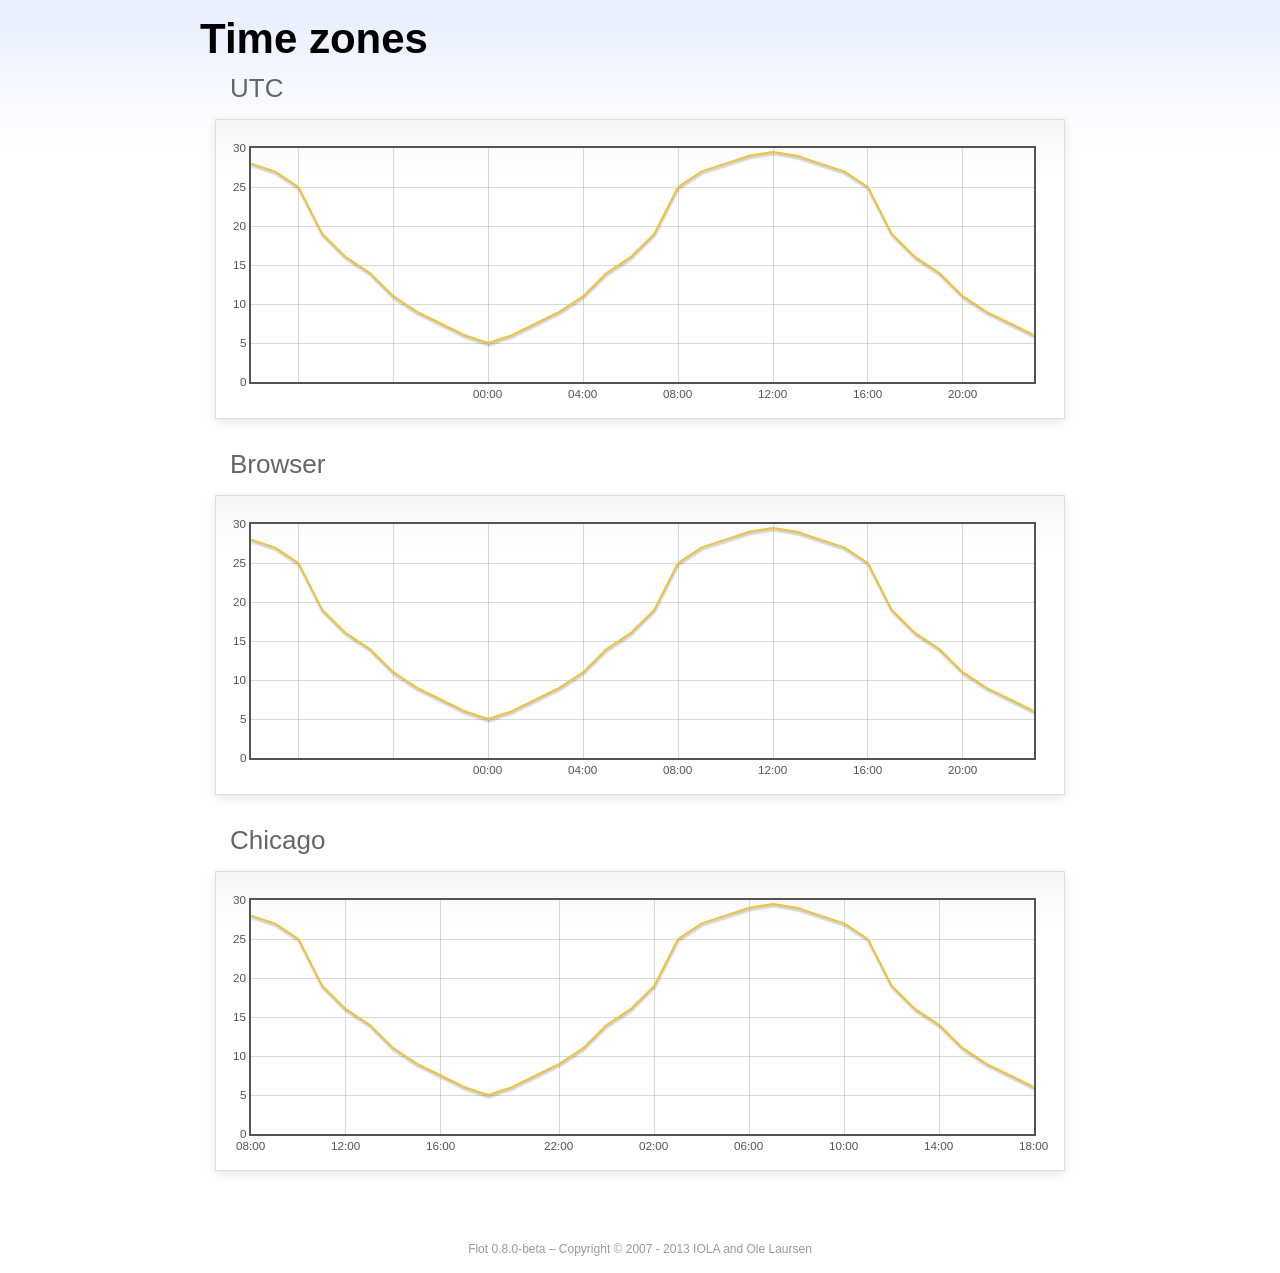
<file: admin/vendors/flot/examples/axes-time-zones/index.html>
<!DOCTYPE html PUBLIC "-//W3C//DTD HTML 4.01//EN" "http://www.w3.org/TR/html4/strict.dtd">
<html>
<head>
	<meta http-equiv="Content-Type" content="text/html; charset=utf-8">
	<title>Flot Examples: Time zones</title>
	<link href="../examples.css" rel="stylesheet" type="text/css">
	<!--[if lte IE 8]><script language="javascript" type="text/javascript" src="../../excanvas.min.js"></script><![endif]-->
	<script language="javascript" type="text/javascript" src="../../jquery.js"></script>
	<script language="javascript" type="text/javascript" src="../../jquery.flot.js"></script>
	<script language="javascript" type="text/javascript" src="../../jquery.flot.time.js"></script>
	<script language="javascript" type="text/javascript" src="date.js"></script>
	<script type="text/javascript">

	$(function() {

		timezoneJS.timezone.zoneFileBasePath = "tz";
		timezoneJS.timezone.defaultZoneFile = [];
		timezoneJS.timezone.init({async: false});

		var d = [
			[Date.UTC(2011, 2, 12, 14, 0, 0), 28],
			[Date.UTC(2011, 2, 12, 15, 0, 0), 27],
			[Date.UTC(2011, 2, 12, 16, 0, 0), 25],
			[Date.UTC(2011, 2, 12, 17, 0, 0), 19],
			[Date.UTC(2011, 2, 12, 18, 0, 0), 16],
			[Date.UTC(2011, 2, 12, 19, 0, 0), 14],
			[Date.UTC(2011, 2, 12, 20, 0, 0), 11],
			[Date.UTC(2011, 2, 12, 21, 0, 0), 9],
			[Date.UTC(2011, 2, 12, 22, 0, 0), 7.5],
			[Date.UTC(2011, 2, 12, 23, 0, 0), 6],
			[Date.UTC(2011, 2, 13, 0, 0, 0), 5],
			[Date.UTC(2011, 2, 13, 1, 0, 0), 6],
			[Date.UTC(2011, 2, 13, 2, 0, 0), 7.5],
			[Date.UTC(2011, 2, 13, 3, 0, 0), 9],
			[Date.UTC(2011, 2, 13, 4, 0, 0), 11],
			[Date.UTC(2011, 2, 13, 5, 0, 0), 14],
			[Date.UTC(2011, 2, 13, 6, 0, 0), 16],
			[Date.UTC(2011, 2, 13, 7, 0, 0), 19],
			[Date.UTC(2011, 2, 13, 8, 0, 0), 25],
			[Date.UTC(2011, 2, 13, 9, 0, 0), 27],
			[Date.UTC(2011, 2, 13, 10, 0, 0), 28],
			[Date.UTC(2011, 2, 13, 11, 0, 0), 29],
			[Date.UTC(2011, 2, 13, 12, 0, 0), 29.5],
			[Date.UTC(2011, 2, 13, 13, 0, 0), 29],
			[Date.UTC(2011, 2, 13, 14, 0, 0), 28],
			[Date.UTC(2011, 2, 13, 15, 0, 0), 27],
			[Date.UTC(2011, 2, 13, 16, 0, 0), 25],
			[Date.UTC(2011, 2, 13, 17, 0, 0), 19],
			[Date.UTC(2011, 2, 13, 18, 0, 0), 16],
			[Date.UTC(2011, 2, 13, 19, 0, 0), 14],
			[Date.UTC(2011, 2, 13, 20, 0, 0), 11],
			[Date.UTC(2011, 2, 13, 21, 0, 0), 9],
			[Date.UTC(2011, 2, 13, 22, 0, 0), 7.5],
			[Date.UTC(2011, 2, 13, 23, 0, 0), 6]
		];

		var plot = $.plot("#placeholderUTC", [d], {
			xaxis: {
				mode: "time"
			}
		});

		var plot = $.plot("#placeholderLocal", [d], {
			xaxis: {
				mode: "time",
				timezone: "browser"
			}
		});

		var plot = $.plot("#placeholderChicago", [d], {
			xaxis: {
				mode: "time",
				timezone: "America/Chicago"
			}
		});

		// Add the Flot version string to the footer

		$("#footer").prepend("Flot " + $.plot.version + " &ndash; ");
	});

	</script>
</head>
<body>

	<div id="header">
		<h2>Time zones</h2>
	</div>

	<div id="content">

		<h3>UTC</h3>
		<div class="demo-container" style="height: 300px;">
			<div id="placeholderUTC" class="demo-placeholder"></div>
		</div>

		<h3>Browser</h3>
		<div class="demo-container" style="height: 300px;">
			<div id="placeholderLocal" class="demo-placeholder"></div>
		</div>

		<h3>Chicago</h3>
		<div class="demo-container" style="height: 300px;">
			<div id="placeholderChicago" class="demo-placeholder"></div>
		</div>

	</div>

	<div id="footer">
		Copyright &copy; 2007 - 2013 IOLA and Ole Laursen
	</div>

</body>
</html>
</file>
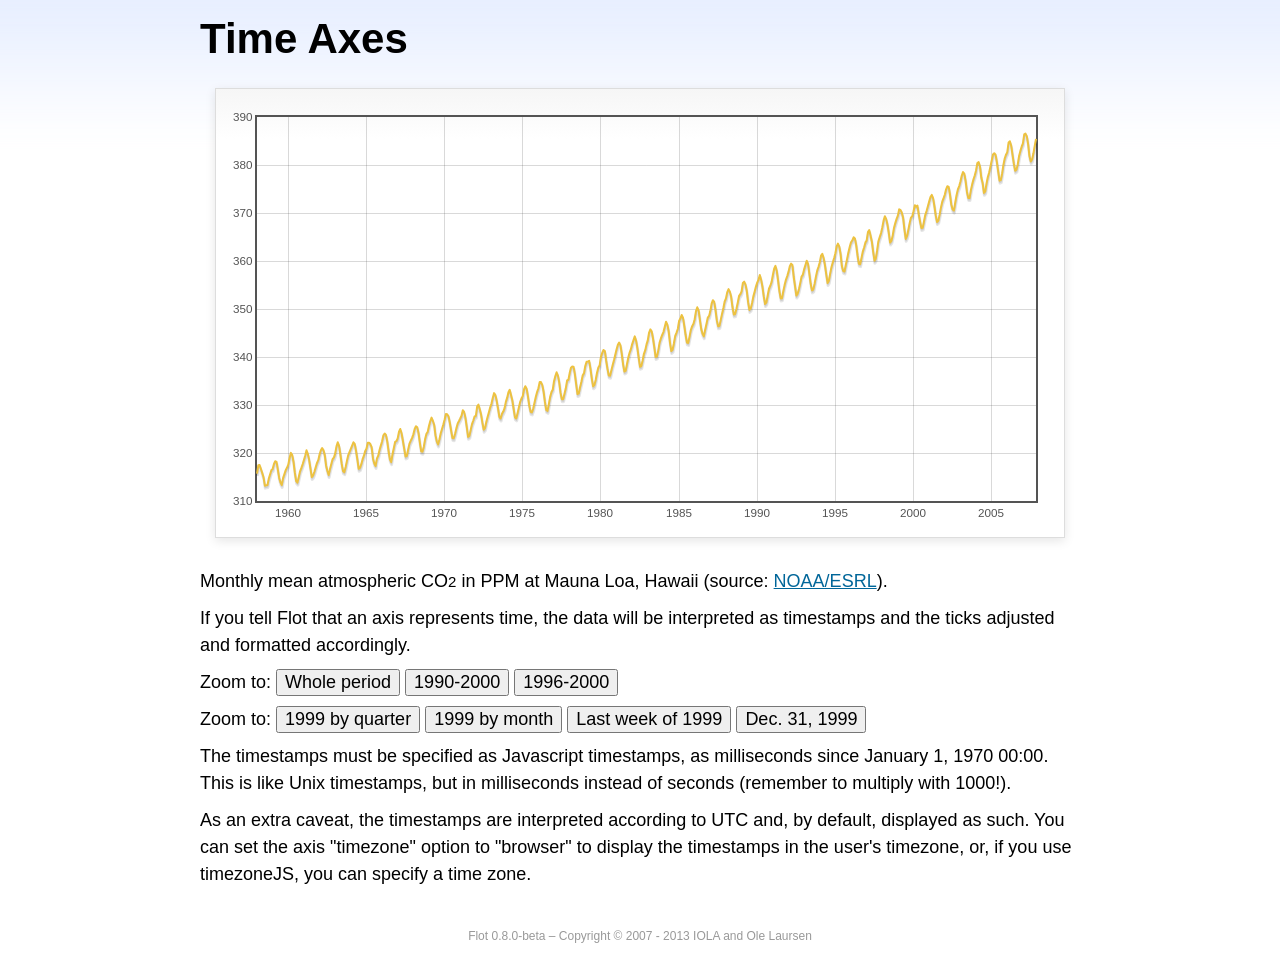
<file: admin/vendors/flot/examples/axes-time/index.html>
<!DOCTYPE html PUBLIC "-//W3C//DTD HTML 4.01//EN" "http://www.w3.org/TR/html4/strict.dtd">
<html>
<head>
	<meta http-equiv="Content-Type" content="text/html; charset=utf-8">
	<title>Flot Examples: Time Axes</title>
	<link href="../examples.css" rel="stylesheet" type="text/css">
	<!--[if lte IE 8]><script language="javascript" type="text/javascript" src="../../excanvas.min.js"></script><![endif]-->
	<script language="javascript" type="text/javascript" src="../../jquery.js"></script>
	<script language="javascript" type="text/javascript" src="../../jquery.flot.js"></script>
	<script language="javascript" type="text/javascript" src="../../jquery.flot.time.js"></script>
	<script type="text/javascript">

	$(function() {

		var d = [[-373597200000, 315.71], [-370918800000, 317.45], [-368326800000, 317.50], [-363056400000, 315.86], [-360378000000, 314.93], [-357699600000, 313.19], [-352429200000, 313.34], [-349837200000, 314.67], [-347158800000, 315.58], [-344480400000, 316.47], [-342061200000, 316.65], [-339382800000, 317.71], [-336790800000, 318.29], [-334112400000, 318.16], [-331520400000, 316.55], [-328842000000, 314.80], [-326163600000, 313.84], [-323571600000, 313.34], [-320893200000, 314.81], [-318301200000, 315.59], [-315622800000, 316.43], [-312944400000, 316.97], [-310438800000, 317.58], [-307760400000, 319.03], [-305168400000, 320.03], [-302490000000, 319.59], [-299898000000, 318.18], [-297219600000, 315.91], [-294541200000, 314.16], [-291949200000, 313.83], [-289270800000, 315.00], [-286678800000, 316.19], [-284000400000, 316.89], [-281322000000, 317.70], [-278902800000, 318.54], [-276224400000, 319.48], [-273632400000, 320.58], [-270954000000, 319.78], [-268362000000, 318.58], [-265683600000, 316.79], [-263005200000, 314.99], [-260413200000, 315.31], [-257734800000, 316.10], [-255142800000, 317.01], [-252464400000, 317.94], [-249786000000, 318.56], [-247366800000, 319.69], [-244688400000, 320.58], [-242096400000, 321.01], [-239418000000, 320.61], [-236826000000, 319.61], [-234147600000, 317.40], [-231469200000, 316.26], [-228877200000, 315.42], [-226198800000, 316.69], [-223606800000, 317.69], [-220928400000, 318.74], [-218250000000, 319.08], [-215830800000, 319.86], [-213152400000, 321.39], [-210560400000, 322.24], [-207882000000, 321.47], [-205290000000, 319.74], [-202611600000, 317.77], [-199933200000, 316.21], [-197341200000, 315.99], [-194662800000, 317.07], [-192070800000, 318.36], [-189392400000, 319.57], [-178938000000, 322.23], [-176259600000, 321.89], [-173667600000, 320.44], [-170989200000, 318.70], [-168310800000, 316.70], [-165718800000, 316.87], [-163040400000, 317.68], [-160448400000, 318.71], [-157770000000, 319.44], [-155091600000, 320.44], [-152672400000, 320.89], [-149994000000, 322.13], [-147402000000, 322.16], [-144723600000, 321.87], [-142131600000, 321.21], [-139453200000, 318.87], [-136774800000, 317.81], [-134182800000, 317.30], [-131504400000, 318.87], [-128912400000, 319.42], [-126234000000, 320.62], [-123555600000, 321.59], [-121136400000, 322.39], [-118458000000, 323.70], [-115866000000, 324.07], [-113187600000, 323.75], [-110595600000, 322.40], [-107917200000, 320.37], [-105238800000, 318.64], [-102646800000, 318.10], [-99968400000, 319.79], [-97376400000, 321.03], [-94698000000, 322.33], [-92019600000, 322.50], [-89600400000, 323.04], [-86922000000, 324.42], [-84330000000, 325.00], [-81651600000, 324.09], [-79059600000, 322.55], [-76381200000, 320.92], [-73702800000, 319.26], [-71110800000, 319.39], [-68432400000, 320.72], [-65840400000, 321.96], [-63162000000, 322.57], [-60483600000, 323.15], [-57978000000, 323.89], [-55299600000, 325.02], [-52707600000, 325.57], [-50029200000, 325.36], [-47437200000, 324.14], [-44758800000, 322.11], [-42080400000, 320.33], [-39488400000, 320.25], [-36810000000, 321.32], [-34218000000, 322.90], [-31539600000, 324.00], [-28861200000, 324.42], [-26442000000, 325.64], [-23763600000, 326.66], [-21171600000, 327.38], [-18493200000, 326.70], [-15901200000, 325.89], [-13222800000, 323.67], [-10544400000, 322.38], [-7952400000, 321.78], [-5274000000, 322.85], [-2682000000, 324.12], [-3600000, 325.06], [2674800000, 325.98], [5094000000, 326.93], [7772400000, 328.13], [10364400000, 328.07], [13042800000, 327.66], [15634800000, 326.35], [18313200000, 324.69], [20991600000, 323.10], [23583600000, 323.07], [26262000000, 324.01], [28854000000, 325.13], [31532400000, 326.17], [34210800000, 326.68], [36630000000, 327.18], [39308400000, 327.78], [41900400000, 328.92], [44578800000, 328.57], [47170800000, 327.37], [49849200000, 325.43], [52527600000, 323.36], [55119600000, 323.56], [57798000000, 324.80], [60390000000, 326.01], [63068400000, 326.77], [65746800000, 327.63], [68252400000, 327.75], [70930800000, 329.72], [73522800000, 330.07], [76201200000, 329.09], [78793200000, 328.05], [81471600000, 326.32], [84150000000, 324.84], [86742000000, 325.20], [89420400000, 326.50], [92012400000, 327.55], [94690800000, 328.54], [97369200000, 329.56], [99788400000, 330.30], [102466800000, 331.50], [105058800000, 332.48], [107737200000, 332.07], [110329200000, 330.87], [113007600000, 329.31], [115686000000, 327.51], [118278000000, 327.18], [120956400000, 328.16], [123548400000, 328.64], [126226800000, 329.35], [128905200000, 330.71], [131324400000, 331.48], [134002800000, 332.65], [136594800000, 333.16], [139273200000, 332.06], [141865200000, 330.99], [144543600000, 329.17], [147222000000, 327.41], [149814000000, 327.20], [152492400000, 328.33], [155084400000, 329.50], [157762800000, 330.68], [160441200000, 331.41], [162860400000, 331.85], [165538800000, 333.29], [168130800000, 333.91], [170809200000, 333.40], [173401200000, 331.78], [176079600000, 329.88], [178758000000, 328.57], [181350000000, 328.46], [184028400000, 329.26], [189298800000, 331.71], [191977200000, 332.76], [194482800000, 333.48], [197161200000, 334.78], [199753200000, 334.78], [202431600000, 334.17], [205023600000, 332.78], [207702000000, 330.64], [210380400000, 328.95], [212972400000, 328.77], [215650800000, 330.23], [218242800000, 331.69], [220921200000, 332.70], [223599600000, 333.24], [226018800000, 334.96], [228697200000, 336.04], [231289200000, 336.82], [233967600000, 336.13], [236559600000, 334.73], [239238000000, 332.52], [241916400000, 331.19], [244508400000, 331.19], [247186800000, 332.35], [249778800000, 333.47], [252457200000, 335.11], [255135600000, 335.26], [257554800000, 336.60], [260233200000, 337.77], [262825200000, 338.00], [265503600000, 337.99], [268095600000, 336.48], [270774000000, 334.37], [273452400000, 332.27], [276044400000, 332.41], [278722800000, 333.76], [281314800000, 334.83], [283993200000, 336.21], [286671600000, 336.64], [289090800000, 338.12], [291769200000, 339.02], [294361200000, 339.02], [297039600000, 339.20], [299631600000, 337.58], [302310000000, 335.55], [304988400000, 333.89], [307580400000, 334.14], [310258800000, 335.26], [312850800000, 336.71], [315529200000, 337.81], [318207600000, 338.29], [320713200000, 340.04], [323391600000, 340.86], [325980000000, 341.47], [328658400000, 341.26], [331250400000, 339.29], [333928800000, 337.60], [336607200000, 336.12], [339202800000, 336.08], [341881200000, 337.22], [344473200000, 338.34], [347151600000, 339.36], [349830000000, 340.51], [352249200000, 341.57], [354924000000, 342.56], [357516000000, 343.01], [360194400000, 342.47], [362786400000, 340.71], [365464800000, 338.52], [368143200000, 336.96], [370738800000, 337.13], [373417200000, 338.58], [376009200000, 339.89], [378687600000, 340.93], [381366000000, 341.69], [383785200000, 342.69], [389052000000, 344.30], [391730400000, 343.43], [394322400000, 341.88], [397000800000, 339.89], [399679200000, 337.95], [402274800000, 338.10], [404953200000, 339.27], [407545200000, 340.67], [410223600000, 341.42], [412902000000, 342.68], [415321200000, 343.46], [417996000000, 345.10], [420588000000, 345.76], [423266400000, 345.36], [425858400000, 343.91], [428536800000, 342.05], [431215200000, 340.00], [433810800000, 340.12], [436489200000, 341.33], [439081200000, 342.94], [441759600000, 343.87], [444438000000, 344.60], [446943600000, 345.20], [452210400000, 347.36], [454888800000, 346.74], [457480800000, 345.41], [460159200000, 343.01], [462837600000, 341.23], [465433200000, 341.52], [468111600000, 342.86], [470703600000, 344.41], [473382000000, 345.09], [476060400000, 345.89], [478479600000, 347.49], [481154400000, 348.00], [483746400000, 348.75], [486424800000, 348.19], [489016800000, 346.54], [491695200000, 344.63], [494373600000, 343.03], [496969200000, 342.92], [499647600000, 344.24], [502239600000, 345.62], [504918000000, 346.43], [507596400000, 346.94], [510015600000, 347.88], [512690400000, 349.57], [515282400000, 350.35], [517960800000, 349.72], [520552800000, 347.78], [523231200000, 345.86], [525909600000, 344.84], [528505200000, 344.32], [531183600000, 345.67], [533775600000, 346.88], [536454000000, 348.19], [539132400000, 348.55], [541551600000, 349.52], [544226400000, 351.12], [546818400000, 351.84], [549496800000, 351.49], [552088800000, 349.82], [554767200000, 347.63], [557445600000, 346.38], [560041200000, 346.49], [562719600000, 347.75], [565311600000, 349.03], [567990000000, 350.20], [570668400000, 351.61], [573174000000, 352.22], [575848800000, 353.53], [578440800000, 354.14], [581119200000, 353.62], [583711200000, 352.53], [586389600000, 350.41], [589068000000, 348.84], [591663600000, 348.94], [594342000000, 350.04], [596934000000, 351.29], [599612400000, 352.72], [602290800000, 353.10], [604710000000, 353.65], [607384800000, 355.43], [609976800000, 355.70], [612655200000, 355.11], [615247200000, 353.79], [617925600000, 351.42], [620604000000, 349.81], [623199600000, 350.11], [625878000000, 351.26], [628470000000, 352.63], [631148400000, 353.64], [633826800000, 354.72], [636246000000, 355.49], [638920800000, 356.09], [641512800000, 357.08], [644191200000, 356.11], [646783200000, 354.70], [649461600000, 352.68], [652140000000, 351.05], [654735600000, 351.36], [657414000000, 352.81], [660006000000, 354.22], [662684400000, 354.85], [665362800000, 355.66], [667782000000, 357.04], [670456800000, 358.40], [673048800000, 359.00], [675727200000, 357.99], [678319200000, 356.00], [680997600000, 353.78], [683676000000, 352.20], [686271600000, 352.22], [688950000000, 353.70], [691542000000, 354.98], [694220400000, 356.09], [696898800000, 356.85], [699404400000, 357.73], [702079200000, 358.91], [704671200000, 359.45], [707349600000, 359.19], [709941600000, 356.72], [712620000000, 354.79], [715298400000, 352.79], [717894000000, 353.20], [720572400000, 354.15], [723164400000, 355.39], [725842800000, 356.77], [728521200000, 357.17], [730940400000, 358.26], [733615200000, 359.16], [736207200000, 360.07], [738885600000, 359.41], [741477600000, 357.44], [744156000000, 355.30], [746834400000, 353.87], [749430000000, 354.04], [752108400000, 355.27], [754700400000, 356.70], [757378800000, 358.00], [760057200000, 358.81], [762476400000, 359.68], [765151200000, 361.13], [767743200000, 361.48], [770421600000, 360.60], [773013600000, 359.20], [775692000000, 357.23], [778370400000, 355.42], [780966000000, 355.89], [783644400000, 357.41], [786236400000, 358.74], [788914800000, 359.73], [791593200000, 360.61], [794012400000, 361.58], [796687200000, 363.05], [799279200000, 363.62], [801957600000, 363.03], [804549600000, 361.55], [807228000000, 358.94], [809906400000, 357.93], [812502000000, 357.80], [815180400000, 359.22], [817772400000, 360.44], [820450800000, 361.83], [823129200000, 362.95], [825634800000, 363.91], [828309600000, 364.28], [830901600000, 364.94], [833580000000, 364.70], [836172000000, 363.31], [838850400000, 361.15], [841528800000, 359.40], [844120800000, 359.34], [846802800000, 360.62], [849394800000, 361.96], [852073200000, 362.81], [854751600000, 363.87], [857170800000, 364.25], [859845600000, 366.02], [862437600000, 366.46], [865116000000, 365.32], [867708000000, 364.07], [870386400000, 361.95], [873064800000, 360.06], [875656800000, 360.49], [878338800000, 362.19], [880930800000, 364.12], [883609200000, 364.99], [886287600000, 365.82], [888706800000, 366.95], [891381600000, 368.42], [893973600000, 369.33], [896652000000, 368.78], [899244000000, 367.59], [901922400000, 365.84], [904600800000, 363.83], [907192800000, 364.18], [909874800000, 365.34], [912466800000, 366.93], [915145200000, 367.94], [917823600000, 368.82], [920242800000, 369.46], [922917600000, 370.77], [925509600000, 370.66], [928188000000, 370.10], [930780000000, 369.08], [933458400000, 366.66], [936136800000, 364.60], [938728800000, 365.17], [941410800000, 366.51], [944002800000, 367.89], [946681200000, 369.04], [949359600000, 369.35], [951865200000, 370.38], [954540000000, 371.63], [957132000000, 371.32], [959810400000, 371.53], [962402400000, 369.75], [965080800000, 368.23], [967759200000, 366.87], [970351200000, 366.94], [973033200000, 368.27], [975625200000, 369.64], [978303600000, 370.46], [980982000000, 371.44], [983401200000, 372.37], [986076000000, 373.33], [988668000000, 373.77], [991346400000, 373.09], [993938400000, 371.51], [996616800000, 369.55], [999295200000, 368.12], [1001887200000, 368.38], [1004569200000, 369.66], [1007161200000, 371.11], [1009839600000, 372.36], [1012518000000, 373.09], [1014937200000, 373.81], [1017612000000, 374.93], [1020204000000, 375.58], [1022882400000, 375.44], [1025474400000, 373.86], [1028152800000, 371.77], [1030831200000, 370.73], [1033423200000, 370.50], [1036105200000, 372.18], [1038697200000, 373.70], [1041375600000, 374.92], [1044054000000, 375.62], [1046473200000, 376.51], [1049148000000, 377.75], [1051740000000, 378.54], [1054418400000, 378.20], [1057010400000, 376.68], [1059688800000, 374.43], [1062367200000, 373.11], [1064959200000, 373.10], [1067641200000, 374.77], [1070233200000, 375.97], [1072911600000, 377.03], [1075590000000, 377.87], [1078095600000, 378.88], [1080770400000, 380.42], [1083362400000, 380.62], [1086040800000, 379.70], [1088632800000, 377.43], [1091311200000, 376.32], [1093989600000, 374.19], [1096581600000, 374.47], [1099263600000, 376.15], [1101855600000, 377.51], [1104534000000, 378.43], [1107212400000, 379.70], [1109631600000, 380.92], [1112306400000, 382.18], [1114898400000, 382.45], [1117576800000, 382.14], [1120168800000, 380.60], [1122847200000, 378.64], [1125525600000, 376.73], [1128117600000, 376.84], [1130799600000, 378.29], [1133391600000, 380.06], [1136070000000, 381.40], [1138748400000, 382.20], [1141167600000, 382.66], [1143842400000, 384.69], [1146434400000, 384.94], [1149112800000, 384.01], [1151704800000, 382.14], [1154383200000, 380.31], [1157061600000, 378.81], [1159653600000, 379.03], [1162335600000, 380.17], [1164927600000, 381.85], [1167606000000, 382.94], [1170284400000, 383.86], [1172703600000, 384.49], [1175378400000, 386.37], [1177970400000, 386.54], [1180648800000, 385.98], [1183240800000, 384.36], [1185919200000, 381.85], [1188597600000, 380.74], [1191189600000, 381.15], [1193871600000, 382.38], [1196463600000, 383.94], [1199142000000, 385.44]]; 

		$.plot("#placeholder", [d], {
			xaxis: { mode: "time" }
		});

		$("#whole").click(function () {
			$.plot("#placeholder", [d], {
				xaxis: { mode: "time" }
			});
		});

		$("#nineties").click(function () {
			$.plot("#placeholder", [d], {
				xaxis: {
					mode: "time",
					min: (new Date(1990, 0, 1)).getTime(),
					max: (new Date(2000, 0, 1)).getTime()
				}
			});
		});

		$("#latenineties").click(function () {
			$.plot("#placeholder", [d], {
				xaxis: {
					mode: "time",
					minTickSize: [1, "year"],
					min: (new Date(1996, 0, 1)).getTime(),
					max: (new Date(2000, 0, 1)).getTime()
				}
			});
		});

		$("#ninetyninequarters").click(function () {
			$.plot("#placeholder", [d], {
				xaxis: {
					mode: "time",
					minTickSize: [1, "quarter"],
					min: (new Date(1999, 0, 1)).getTime(),
					max: (new Date(2000, 0, 1)).getTime()
				}
			});
		});

		$("#ninetynine").click(function () {
			$.plot("#placeholder", [d], {
				xaxis: {
					mode: "time",
					minTickSize: [1, "month"],
					min: (new Date(1999, 0, 1)).getTime(),
					max: (new Date(2000, 0, 1)).getTime()
				}
			});
		});

		$("#lastweekninetynine").click(function () {
			$.plot("#placeholder", [d], {
				xaxis: {
					mode: "time",
					minTickSize: [1, "day"],
					min: (new Date(1999, 11, 25)).getTime(),
					max: (new Date(2000, 0, 1)).getTime(),
					timeformat: "%a"
				}
			});
		});

		$("#lastdayninetynine").click(function () {
			$.plot("#placeholder", [d], {
				xaxis: {
					mode: "time",
					minTickSize: [1, "hour"],
					min: (new Date(1999, 11, 31)).getTime(),
					max: (new Date(2000, 0, 1)).getTime(),
					twelveHourClock: true
				}
			});
		});

		// Add the Flot version string to the footer

		$("#footer").prepend("Flot " + $.plot.version + " &ndash; ");
	});

	</script>
</head>
<body>

	<div id="header">
		<h2>Time Axes</h2>
	</div>

	<div id="content">

		<div class="demo-container">
			<div id="placeholder" class="demo-placeholder"></div>
		</div>

		<p>Monthly mean atmospheric CO<sub>2</sub> in PPM at Mauna Loa, Hawaii (source: <a href="http://www.esrl.noaa.gov/gmd/ccgg/trends/">NOAA/ESRL</a>).</p>

		<p>If you tell Flot that an axis represents time, the data will be interpreted as timestamps and the ticks adjusted and formatted accordingly.</p>

		<p>Zoom to: <button id="whole">Whole period</button>
		<button id="nineties">1990-2000</button>
		<button id="latenineties">1996-2000</button></p>

		<p>Zoom to: <button id="ninetyninequarters">1999 by quarter</button>
		<button id="ninetynine">1999 by month</button>
		<button id="lastweekninetynine">Last week of 1999</button>
		<button id="lastdayninetynine">Dec. 31, 1999</button></p>

		<p>The timestamps must be specified as Javascript timestamps, as milliseconds since January 1, 1970 00:00. This is like Unix timestamps, but in milliseconds instead of seconds (remember to multiply with 1000!).</p>

		<p>As an extra caveat, the timestamps are interpreted according to UTC and, by default, displayed as such. You can set the axis "timezone" option to "browser" to display the timestamps in the user's timezone, or, if you use timezoneJS, you can specify a time zone.</p>

	</div>

	<div id="footer">
		Copyright &copy; 2007 - 2013 IOLA and Ole Laursen
	</div>

</body>
</html>
</file>
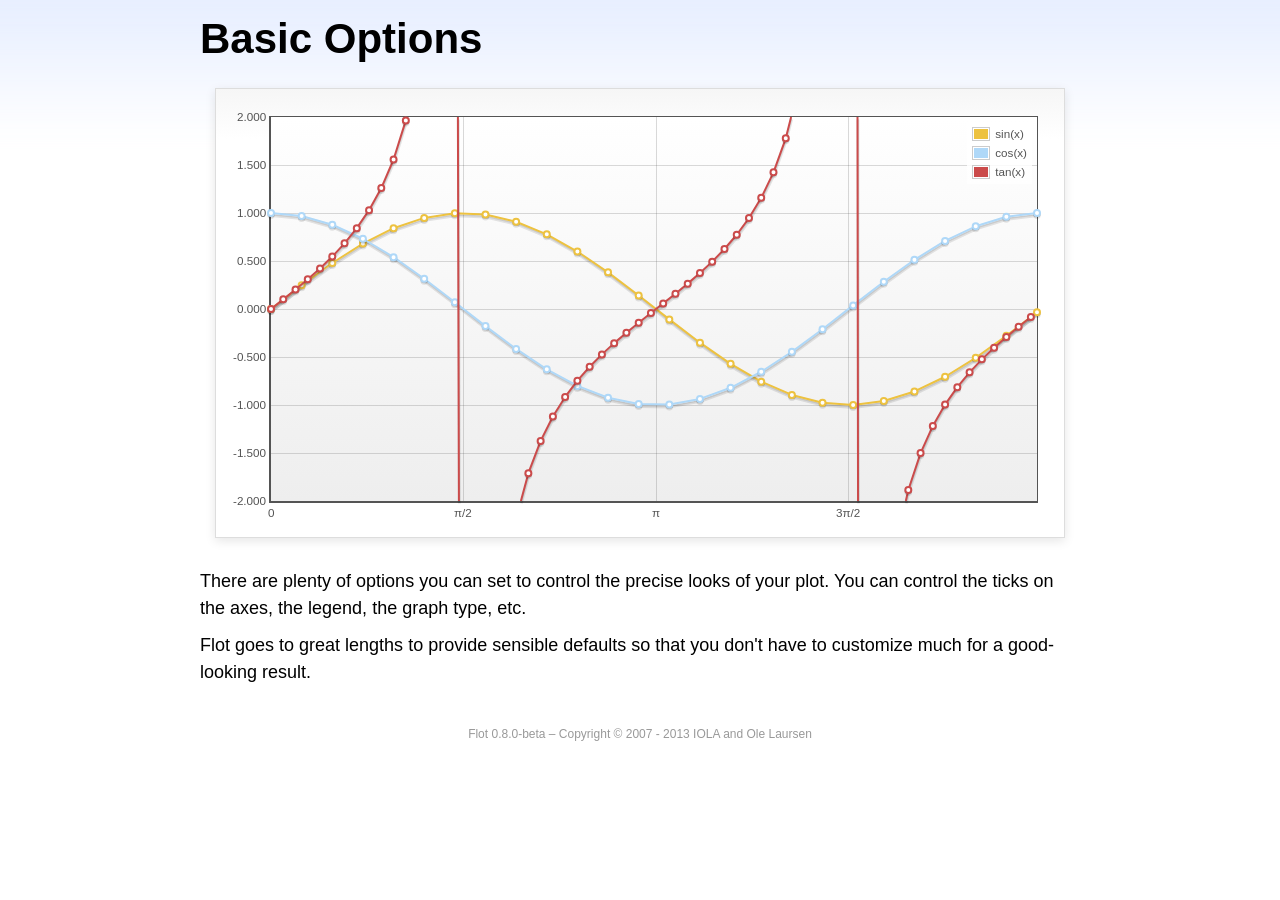
<file: admin/vendors/flot/examples/basic-options/index.html>
<!DOCTYPE html PUBLIC "-//W3C//DTD HTML 4.01//EN" "http://www.w3.org/TR/html4/strict.dtd">
<html>
<head>
	<meta http-equiv="Content-Type" content="text/html; charset=utf-8">
	<title>Flot Examples: Basic Options</title>
	<link href="../examples.css" rel="stylesheet" type="text/css">
	<!--[if lte IE 8]><script language="javascript" type="text/javascript" src="../../excanvas.min.js"></script><![endif]-->
	<script language="javascript" type="text/javascript" src="../../jquery.js"></script>
	<script language="javascript" type="text/javascript" src="../../jquery.flot.js"></script>
	<script type="text/javascript">

	$(function () {

		var d1 = [];
		for (var i = 0; i < Math.PI * 2; i += 0.25) {
			d1.push([i, Math.sin(i)]);
		}

		var d2 = [];
		for (var i = 0; i < Math.PI * 2; i += 0.25) {
			d2.push([i, Math.cos(i)]);
		}

		var d3 = [];
		for (var i = 0; i < Math.PI * 2; i += 0.1) {
			d3.push([i, Math.tan(i)]);
		}

		$.plot("#placeholder", [
			{ label: "sin(x)", data: d1 },
			{ label: "cos(x)", data: d2 },
			{ label: "tan(x)", data: d3 }
		], {
			series: {
				lines: { show: true },
				points: { show: true }
			},
			xaxis: {
				ticks: [
					0, [ Math.PI/2, "\u03c0/2" ], [ Math.PI, "\u03c0" ],
					[ Math.PI * 3/2, "3\u03c0/2" ], [ Math.PI * 2, "2\u03c0" ]
				]
			},
			yaxis: {
				ticks: 10,
				min: -2,
				max: 2,
				tickDecimals: 3
			},
			grid: {
				backgroundColor: { colors: [ "#fff", "#eee" ] },
				borderWidth: {
					top: 1,
					right: 1,
					bottom: 2,
					left: 2
				}
			}
		});

		// Add the Flot version string to the footer

		$("#footer").prepend("Flot " + $.plot.version + " &ndash; ");
	});

	</script>
</head>
<body>

	<div id="header">
		<h2>Basic Options</h2>
	</div>

	<div id="content">

		<div class="demo-container">
			<div id="placeholder" class="demo-placeholder"></div>
		</div>

		<p>There are plenty of options you can set to control the precise looks of your plot. You can control the ticks on the axes, the legend, the graph type, etc.</p>

		<p>Flot goes to great lengths to provide sensible defaults so that you don't have to customize much for a good-looking result.</p>

	</div>

	<div id="footer">
		Copyright &copy; 2007 - 2013 IOLA and Ole Laursen
	</div>

</body>
</html>
</file>
<file: admin/vendors/ckeditor/samples/sample.css>
/*
Copyright (c) 2003-2013, CKSource - Frederico Knabben. All rights reserved.
For licensing, see LICENSE.md or http://ckeditor.com/license
*/

html, body, h1, h2, h3, h4, h5, h6, div, span, blockquote, p, address, form, fieldset, img, ul, ol, dl, dt, dd, li, hr, table, td, th, strong, em, sup, sub, dfn, ins, del, q, cite, var, samp, code, kbd, tt, pre
{
	line-height: 1.5em;
}

body
{
	padding: 10px 30px;
}

input, textarea, select, option, optgroup, button, td, th
{
	font-size: 100%;
}

pre, code, kbd, samp, tt
{
	font-family: monospace,monospace;
	font-size: 1em;
}

body {
    width: 960px;
    margin: 0 auto;
}

code
{
	background: #f3f3f3;
	border: 1px solid #ddd;
	padding: 1px 4px;

	-moz-border-radius: 3px;
	-webkit-border-radius: 3px;
	border-radius: 3px;
}

abbr
{
	border-bottom: 1px dotted #555;
	cursor: pointer;
}

.new
{
	background: #FF7E00;
	border: 1px solid #DA8028;
	color: #fff;
	font-size: 10px;
	font-weight: bold;
	padding: 1px 4px;
	text-shadow: 0 1px 0 #C97626;
	text-transform: uppercase;
	margin: 0 0 0 3px;

	-moz-border-radius: 3px;
	-webkit-border-radius: 3px;
	border-radius: 3px;

	-moz-box-shadow: 0 2px 3px 0 #FFA54E inset;
	-webkit-box-shadow: 0 2px 3px 0 #FFA54E inset;
	box-shadow: 0 2px 3px 0 #FFA54E inset;
}

h1.samples
{
	color: #0782C1;
	font-size: 200%;
	font-weight: normal;
	margin: 0;
	padding: 0;
}

h1.samples a
{
	color: #0782C1;
	text-decoration: none;
	border-bottom: 1px dotted #0782C1;
}

.samples a:hover
{
	border-bottom: 1px dotted #0782C1;
}

h2.samples
{
	color: #000000;
	font-size: 130%;
	margin: 15px 0 0 0;
	padding: 0;
}

p, blockquote, address, form, pre, dl, h1.samples, h2.samples
{
	margin-bottom: 15px;
}

ul.samples
{
	margin-bottom: 15px;
}

.clear
{
	clear: both;
}

fieldset
{
	margin: 0;
	padding: 10px;
}

body, input, textarea
{
	color: #333333;
	font-family: Arial, Helvetica, sans-serif;
}

body
{
	font-size: 75%;
}

a.samples
{
	color: #189DE1;
	text-decoration: none;
}

form
{
	margin: 0;
	padding: 0;
}

pre.samples
{
	background-color: #F7F7F7;
	border: 1px solid #D7D7D7;
	overflow: auto;
	padding: 0.25em;
	white-space: pre-wrap; /* CSS 2.1 */
	word-wrap: break-word; /* IE7 */
	-moz-tab-size: 4;
	-o-tab-size: 4;
	-webkit-tab-size: 4;
	tab-size: 4;
}

#footer
{
	clear: both;
	padding-top: 10px;
}

#footer hr
{
	margin: 10px 0 15px 0;
	height: 1px;
	border: solid 1px gray;
	border-bottom: none;
}

#footer p
{
	margin: 0 10px 10px 10px;
	float: left;
}

#footer #copy
{
	float: right;
}

#outputSample
{
	width: 100%;
	table-layout: fixed;
}

#outputSample thead th
{
	color: #dddddd;
	background-color: #999999;
	padding: 4px;
	white-space: nowrap;
}

#outputSample tbody th
{
	vertical-align: top;
	text-align: left;
}

#outputSample pre
{
	margin: 0;
	padding: 0;
}

.description
{
	border: 1px dotted #B7B7B7;
	margin-bottom: 10px;
	padding: 10px 10px 0;
	overflow: hidden;
}

label
{
	display: block;
	margin-bottom: 6px;
}

/**
 *	CKEditor editables are automatically set with the "cke_editable" class
 *	plus cke_editable_(inline|themed) depending on the editor type.
 */

/* Style a bit the inline editables. */
.cke_editable.cke_editable_inline
{
	cursor: pointer;
}

/* Once an editable element gets focused, the "cke_focus" class is
   added to it, so we can style it differently. */
.cke_editable.cke_editable_inline.cke_focus
{
	box-shadow: inset 0px 0px 20px 3px #ddd, inset 0 0 1px #000;
	outline: none;
	background: #eee;
	cursor: text;
}

/* Avoid pre-formatted overflows inline editable. */
.cke_editable_inline pre
{
	white-space: pre-wrap;
	word-wrap: break-word;
}

/**
 *	Samples index styles.
 */

.twoColumns,
.twoColumnsLeft,
.twoColumnsRight
{
	overflow: hidden;
}

.twoColumnsLeft,
.twoColumnsRight
{
	width: 45%;
}

.twoColumnsLeft
{
	float: left;
}

.twoColumnsRight
{
	float: right;
}

dl.samples
{
	padding: 0 0 0 40px;
}
dl.samples > dt
{
	display: list-item;
	list-style-type: disc;
	list-style-position: outside;
	margin: 0 0 3px;
}
dl.samples > dd
{
	margin: 0 0 3px;
}
.warning
{
    color: #ff0000;
	background-color: #FFCCBA;
    border: 2px dotted #ff0000;
	padding: 15px 10px;
	margin: 10px 0;
}

/* Used on inline samples */

blockquote
{
	font-style: italic;
	font-family: Georgia, Times, "Times New Roman", serif;
	padding: 2px 0;
	border-style: solid;
	border-color: #ccc;
	border-width: 0;
}

.cke_contents_ltr blockquote
{
	padding-left: 20px;
	padding-right: 8px;
	border-left-width: 5px;
}

.cke_contents_rtl blockquote
{
	padding-left: 8px;
	padding-right: 20px;
	border-right-width: 5px;
}

img.right {
    border: 1px solid #ccc;
    float: right;
    margin-left: 15px;
    padding: 5px;
}

img.left {
    border: 1px solid #ccc;
    float: left;
    margin-right: 15px;
    padding: 5px;
}
</file>
<file: admin/vendors/easypiechart/examples/style.css>
body {
    font: 13px/1.4 'Helvetica Neue', 'Helvetica','Arial', sans-serif;
    color: #333;
}

.container {
    width: 520px;
    margin: auto;
}

h1 {
    border-bottom: 1px solid #d9d9d9;
}

a {
    color: #be2221;
    text-decoration: none;
}

.chart {
    float: left;
    margin: 10px;
}

.percentage,
.label {
    text-align: center;
    color: #333;
    font-weight: 100;
    font-size: 1.2em;
    margin-bottom: 0.3em;
}

.credits {
    padding-top: 0.5em;
    clear: both;
    color: #999;
}

.credits a {
    color: #333;
}

.dark {
    background: #333;
}

.dark .percentage-light,
.dark .label {
    text-align: center;
    color: #999;
    font-weight: 100;
    font-size: 1.2em;
    margin-bottom: 0.3em;
}


.button {
  -webkit-box-shadow: inset 0 0 1px #000, inset 0 1px 0 1px rgba(255,255,255,0.2), 0 1px 1px -1px rgba(0, 0, 0, .5);
  -moz-box-shadow: inset 0 0 1px #000, inset 0 1px 0 1px rgba(255,255,255,0.2), 0 1px 1px -1px rgba(0, 0, 0, .5);
  box-shadow: inset 0 0 1px #000, inset 0 1px 0 1px rgba(255,255,255,0.2), 0 1px 1px -1px rgba(0, 0, 0, .5);
  -webkit-border-radius: 3px;
  -moz-border-radius: 3px;
  border-radius: 3px;
  padding: 6px 20px;
  font-weight: bold;
  text-transform: uppercase;
  display: block;
  margin: auto;
  max-width: 200px;
  text-align: center;
  background-color: #5c5c5c;
  background-image: -moz-linear-gradient(top, #666666, #4d4d4d);
  background-image: -ms-linear-gradient(top, #666666, #4d4d4d);
  background-image: -webkit-gradient(linear, 0 0, 0 100%, from(#666666), to(#4d4d4d));
  background-image: -webkit-linear-gradient(top, #666666, #4d4d4d);
  background-image: -o-linear-gradient(top, #666666, #4d4d4d);
  background-image: linear-gradient(top, #666666, #4d4d4d);
  background-repeat: repeat-x;
  filter: progid:DXImageTransform.Microsoft.gradient(startColorstr='#666666', endColorstr='#4d4d4d', GradientType=0);
  color: #ffffff;
  text-shadow: 0 1px 1px #333333;
}
.button:hover {
  color: #ffffff;
  text-decoration: none;
  background-color: #616161;
  background-image: -moz-linear-gradient(top, #6b6b6b, #525252);
  background-image: -ms-linear-gradient(top, #6b6b6b, #525252);
  background-image: -webkit-gradient(linear, 0 0, 0 100%, from(#6b6b6b), to(#525252));
  background-image: -webkit-linear-gradient(top, #6b6b6b, #525252);
  background-image: -o-linear-gradient(top, #6b6b6b, #525252);
  background-image: linear-gradient(top, #6b6b6b, #525252);
  background-repeat: repeat-x;
  filter: progid:DXImageTransform.Microsoft.gradient(startColorstr='#6b6b6b', endColorstr='#525252', GradientType=0);
}
.button:active {
  background-color: #575757;
  background-image: -moz-linear-gradient(top, #616161, #474747);
  background-image: -ms-linear-gradient(top, #616161, #474747);
  background-image: -webkit-gradient(linear, 0 0, 0 100%, from(#616161), to(#474747));
  background-image: -webkit-linear-gradient(top, #616161, #474747);
  background-image: -o-linear-gradient(top, #616161, #474747);
  background-image: linear-gradient(top, #616161, #474747);
  background-repeat: repeat-x;
  filter: progid:DXImageTransform.Microsoft.gradient(startColorstr='#616161', endColorstr='#474747', GradientType=0);
  -webkit-transform: translate(0, 1px);
  -moz-transform: translate(0, 1px);
  -ms-transform: translate(0, 1px);
  -o-transform: translate(0, 1px);
  transform: translate(0, 1px);
}
.button:disabled {
  background-color: #dddddd;
  background-image: -moz-linear-gradient(top, #e7e7e7, #cdcdcd);
  background-image: -ms-linear-gradient(top, #e7e7e7, #cdcdcd);
  background-image: -webkit-gradient(linear, 0 0, 0 100%, from(#e7e7e7), to(#cdcdcd));
  background-image: -webkit-linear-gradient(top, #e7e7e7, #cdcdcd);
  background-image: -o-linear-gradient(top, #e7e7e7, #cdcdcd);
  background-image: linear-gradient(top, #e7e7e7, #cdcdcd);
  background-repeat: repeat-x;
  filter: progid:DXImageTransform.Microsoft.gradient(startColorstr='#e7e7e7', endColorstr='#cdcdcd', GradientType=0);
  color: #939393;
  text-shadow: 0 1px 1px #fff;
}

@media screen and (max-device-width: 480px) {
  .container{
    width: 100%;
  }
}
</file>
<file: admin/vendors/flot/examples/examples.css>
* {	padding: 0; margin: 0; vertical-align: top; }

body {
	background: url(background.png) repeat-x;
	font: 18px/1.5em "proxima-nova", Helvetica, Arial, sans-serif;
}

a {	color: #069; }
a:hover { color: #28b; }

h2 {
	margin-top: 15px;
	font: normal 32px "omnes-pro", Helvetica, Arial, sans-serif;
}

h3 {
	margin-left: 30px;
	font: normal 26px "omnes-pro", Helvetica, Arial, sans-serif;
	color: #666;
}

p {
	margin-top: 10px;
}

button {
	font-size: 18px;
	padding: 1px 7px;
}

input {
	font-size: 18px;
}

input[type=checkbox] {
	margin: 7px;
}

#header {
	position: relative;
	width: 900px;
	margin: auto;
}

#header h2 {
	margin-left: 10px;
	vertical-align: middle;
	font-size: 42px;
	font-weight: bold;
	text-decoration: none;
	color: #000;
}

#content {
	width: 880px;
	margin: 0 auto;
	padding: 10px;
}

#footer {
	margin-top: 25px;
	margin-bottom: 10px;
	text-align: center;
	font-size: 12px;
	color: #999;
}

.demo-container {
	box-sizing: border-box;
	width: 850px;
	height: 450px;
	padding: 20px 15px 15px 15px;
	margin: 15px auto 30px auto;
	border: 1px solid #ddd;
	background: #fff;
	background: linear-gradient(#f6f6f6 0, #fff 50px);
	background: -o-linear-gradient(#f6f6f6 0, #fff 50px);
	background: -ms-linear-gradient(#f6f6f6 0, #fff 50px);
	background: -moz-linear-gradient(#f6f6f6 0, #fff 50px);
	background: -webkit-linear-gradient(#f6f6f6 0, #fff 50px);
	box-shadow: 0 3px 10px rgba(0,0,0,0.15);
	-o-box-shadow: 0 3px 10px rgba(0,0,0,0.1);
	-ms-box-shadow: 0 3px 10px rgba(0,0,0,0.1);
	-moz-box-shadow: 0 3px 10px rgba(0,0,0,0.1);
	-webkit-box-shadow: 0 3px 10px rgba(0,0,0,0.1);
}

.demo-placeholder {
	width: 100%;
	height: 100%;
	font-size: 14px;
	line-height: 14px;
}

.legend table {
	border-spacing: 5px;
}
</file>
